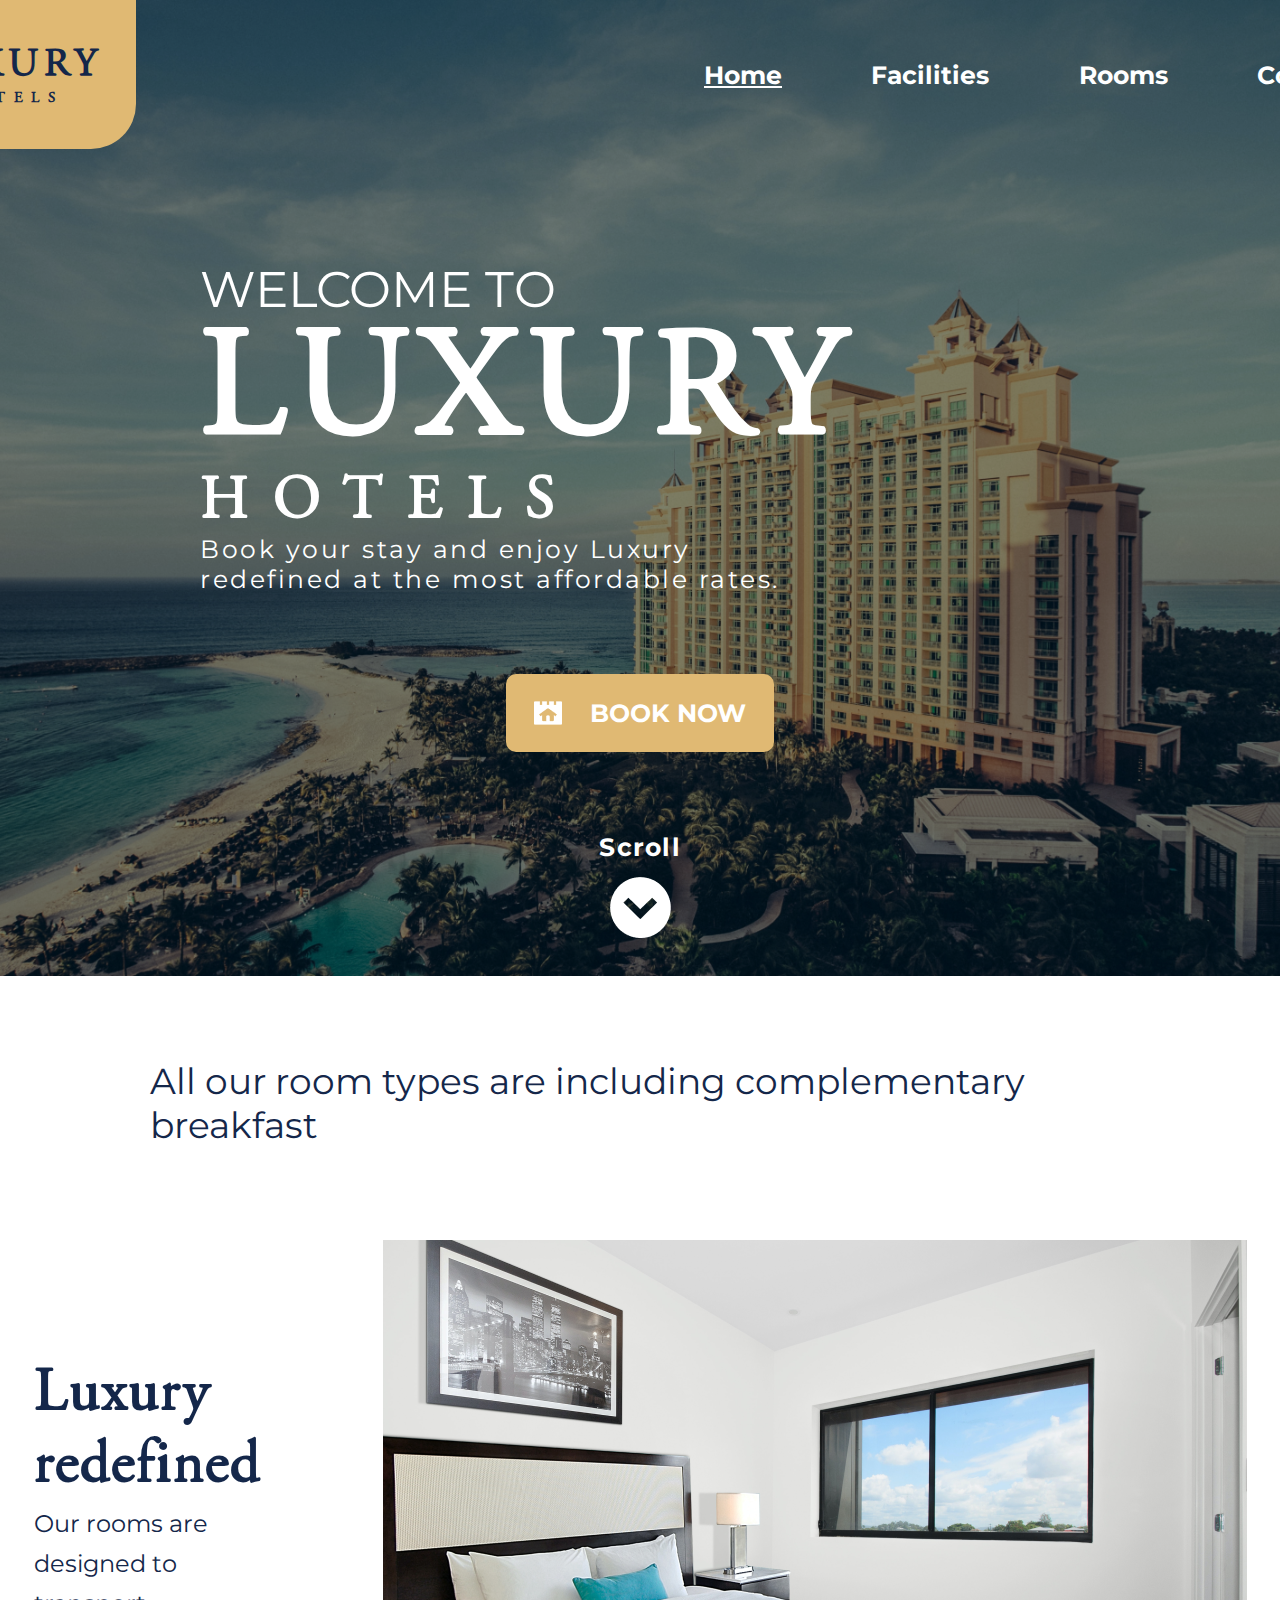
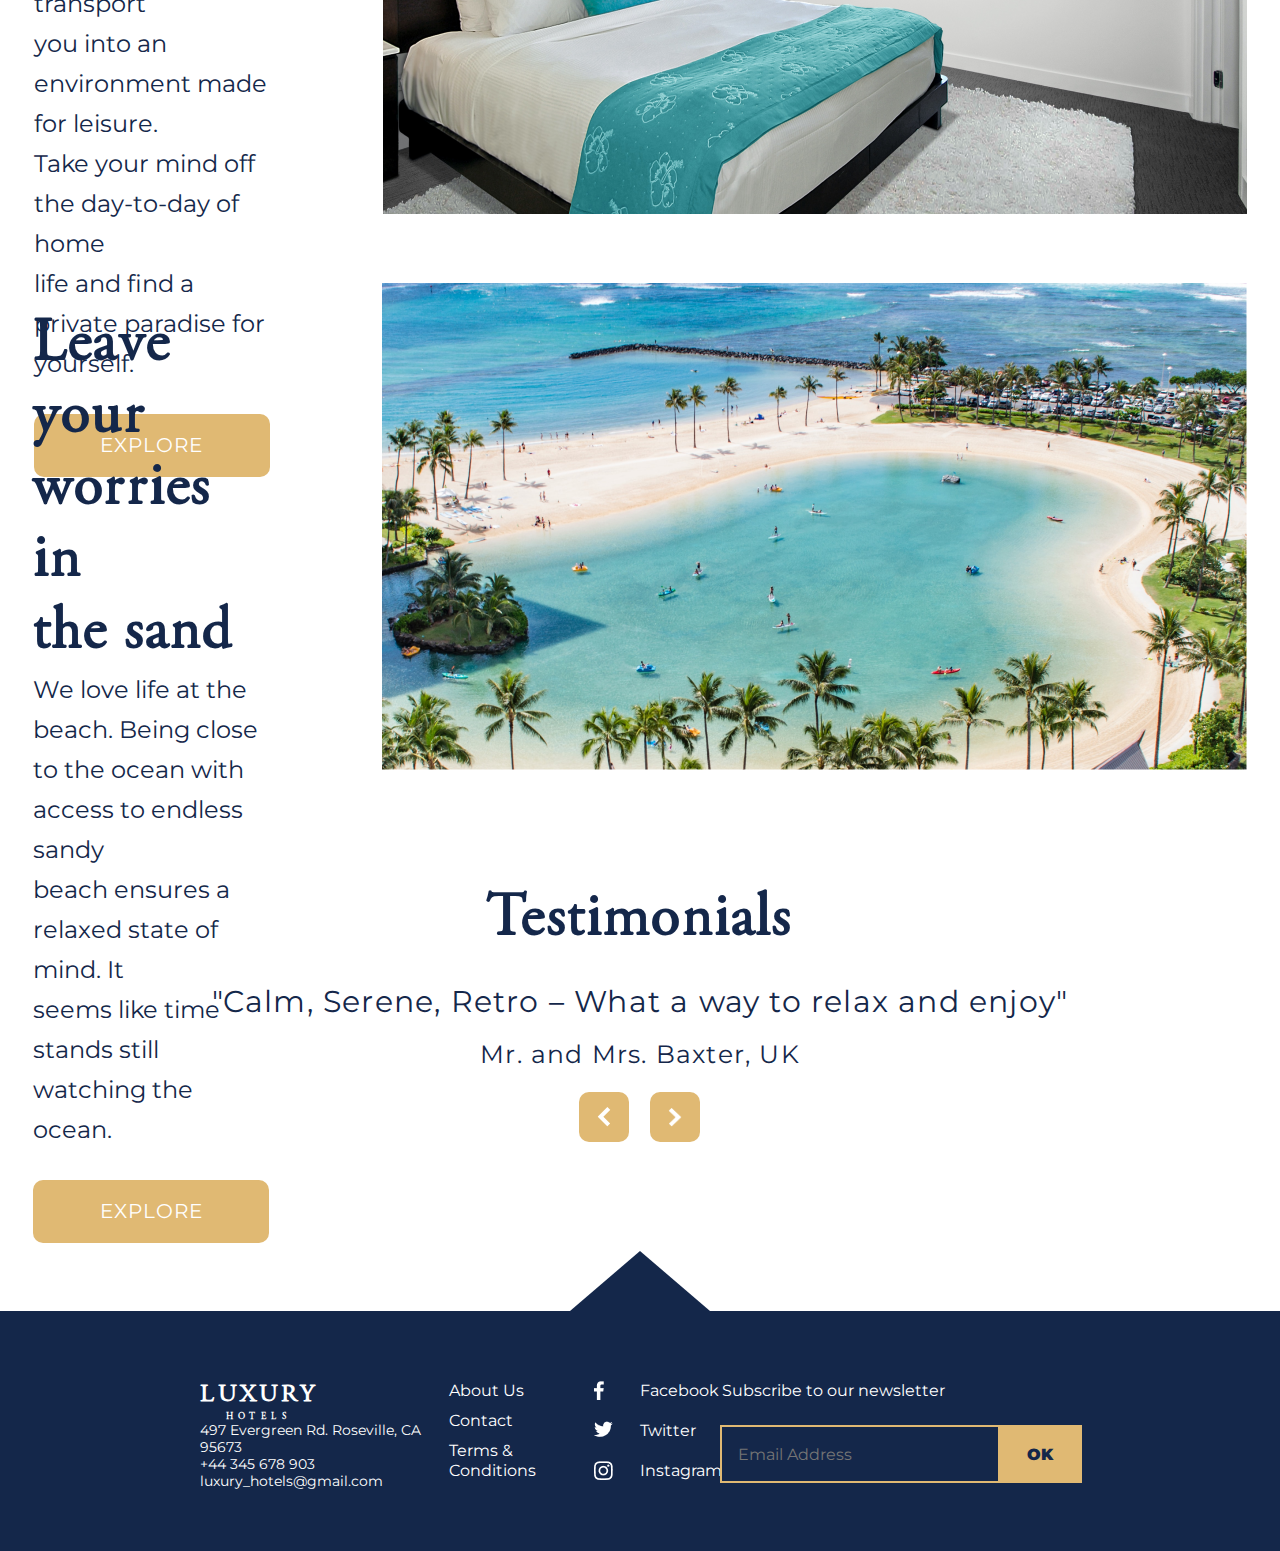
<file: index.html>
<!DOCTYPE html>
<html lang="en">
  <head>
    <meta charset="UTF-8">
    <meta http-equiv="X-UA-Compatible" content="IE=edge">
    <meta name="viewport" content="width=device-width, initial-scale=1.0">
    <title>Document</title>
    <link rel="stylesheet" href="css/null.css">
    <link rel="stylesheet" href="css/header_footer.css">
    <link rel="stylesheet" href="css/title.css">
    <link rel="stylesheet" href="css/home.css">
    <link rel="stylesheet" href="css/testimonials.css">
  </head>
  <body>
    <header>
      <div class="logo"> 
        <p class="logo_big">LUXURY</p>
        <p class="logo_small">HOTELS</p>
      </div>
      <nav><a class="currentpage" href="index.html">Home</a><a href="facilities.html">Facilities</a><a href="rooms.html">Rooms</a><a href="contact.html">Contact-us</a></nav>
    </header>
    <main>
      <div class="title" style="background-image: url(img/bg/home_bg.png)">
        <div class="t1">WELCOME TO</div>
        <div class="t2">LUXURY</div>
        <div class="t3">HOTELS</div>
        <div class="t4">Book your stay and enjoy Luxury<br> redefined at the most affordable rates.</div><a class="book_button" href="#"><img src="pics/index/home.png" alt=""><span>BOOK NOW</span></a><a class="scroll_wrap" href="#content">
          <p>Scroll</p><img src="pics/index/v.png" alt=""></a>
      </div>
      <section class="content" id="content">
        <p class="c1">All our room types are including complementary breakfast</p>
        <div class="block">
          <div class="block_text" style="height: 334px">
            <h2>Luxury redefined</h2>
            <p>Our rooms are designed to transport<br> you into an environment made for leisure.<br> Take your mind off the day-to-day of home<br> life and find a private paradise for yourself.</p><a class="explore_button" href="#">EXPLORE</a>
          </div>
          <div class="img_wrap"><img src="img/index/1.png" alt=""></div>
        </div>
        <div class="block">
          <div class="block_text" style="height: 433px">
            <h2>Leave your worries in<br> the sand</h2>
            <p>We love life at the beach. Being close<br> to the ocean with access to endless sandy<br> beach ensures a relaxed state of mind. It<br> seems like time stands still watching the<br> ocean. </p><a class="explore_button" href="#">EXPLORE</a>
          </div>
          <div class="img_wrap"><img src="img/index/2.png" alt=""></div>
        </div>
      </section>
      <section class="testimonials">
        <h2 class="c2">Testimonials
          <div class="c3">"Calm, Serene, Retro – What a way to relax and enjoy"</div>
          <div class="c4"> Mr. and Mrs. Baxter, UK</div>
          <div class="arrows_wrap"><a href="#"> <img src="pics/index/left_arrow.png" alt=""></a><a href="#"> <img src="pics/index/right_arrow.png" alt=""></a></div>
        </h2>
      </section>
    </main>
    <footer>
      <div class="triangle"></div>
      <div class="footer_wrap">
        <div class="wrap_1">
          <div class="wrap_1_1">
            <p>LUXURY </p>
            <p>HOTELS</p>
          </div>
          <p class="contacts"><a href="#">  497 Evergreen Rd. Roseville, CA 95673</a><a href="#"> +44 345 678 903</a><a href="#"> luxury_hotels@gmail.com</a></p>
        </div>
        <div class="wrap_2"><a href="#"> About Us</a><a href="#"> Contact </a><a href="#"> Terms & Conditions</a></div>
        <div class="wrap_3">
          <div class="wrap_3_1">
            <div class="img_wrap"><img src="pics/footer/fb.png" alt=""></div><a href="#">Facebook</a>
          </div>
          <div class="wrap_3_1">
            <div class="img_wrap"><img src="pics/footer/tw.png" alt=""></div><a href="#"> Twitter</a>
          </div>
          <div class="wrap_3_1">
            <div class="img_wrap"><img src="pics/footer/inst.png" alt=""></div><a href="#"> Instagram</a>
          </div>
        </div>
        <div class="wrap_4">
          <p class="wrap_4_1">Subscribe to our newsletter</p>
          <div class="wrap_4_2">
            <Form>
              <Input type="email" placeholder="Email Address"></Input>
              <button>OK</button>
            </Form>
          </div>
        </div>
      </div>
    </footer>
  </body>
</html>
</file>
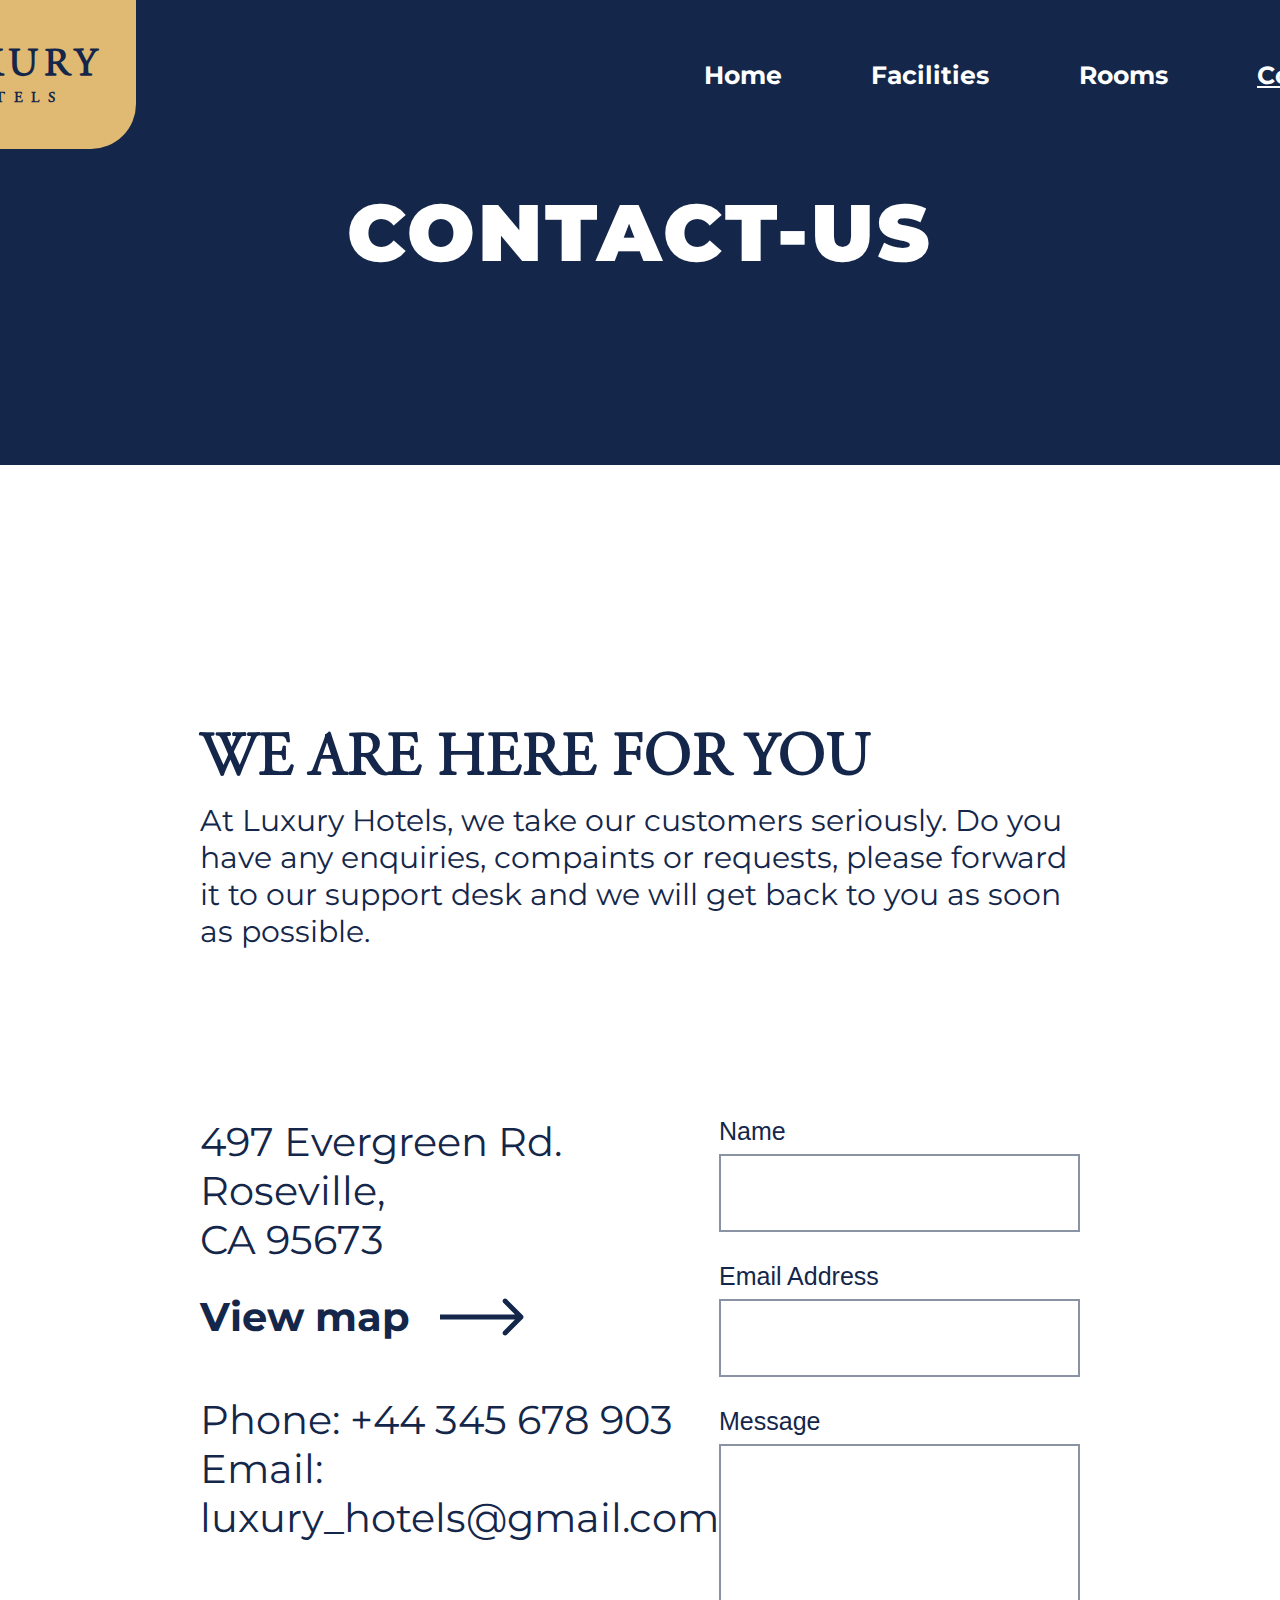
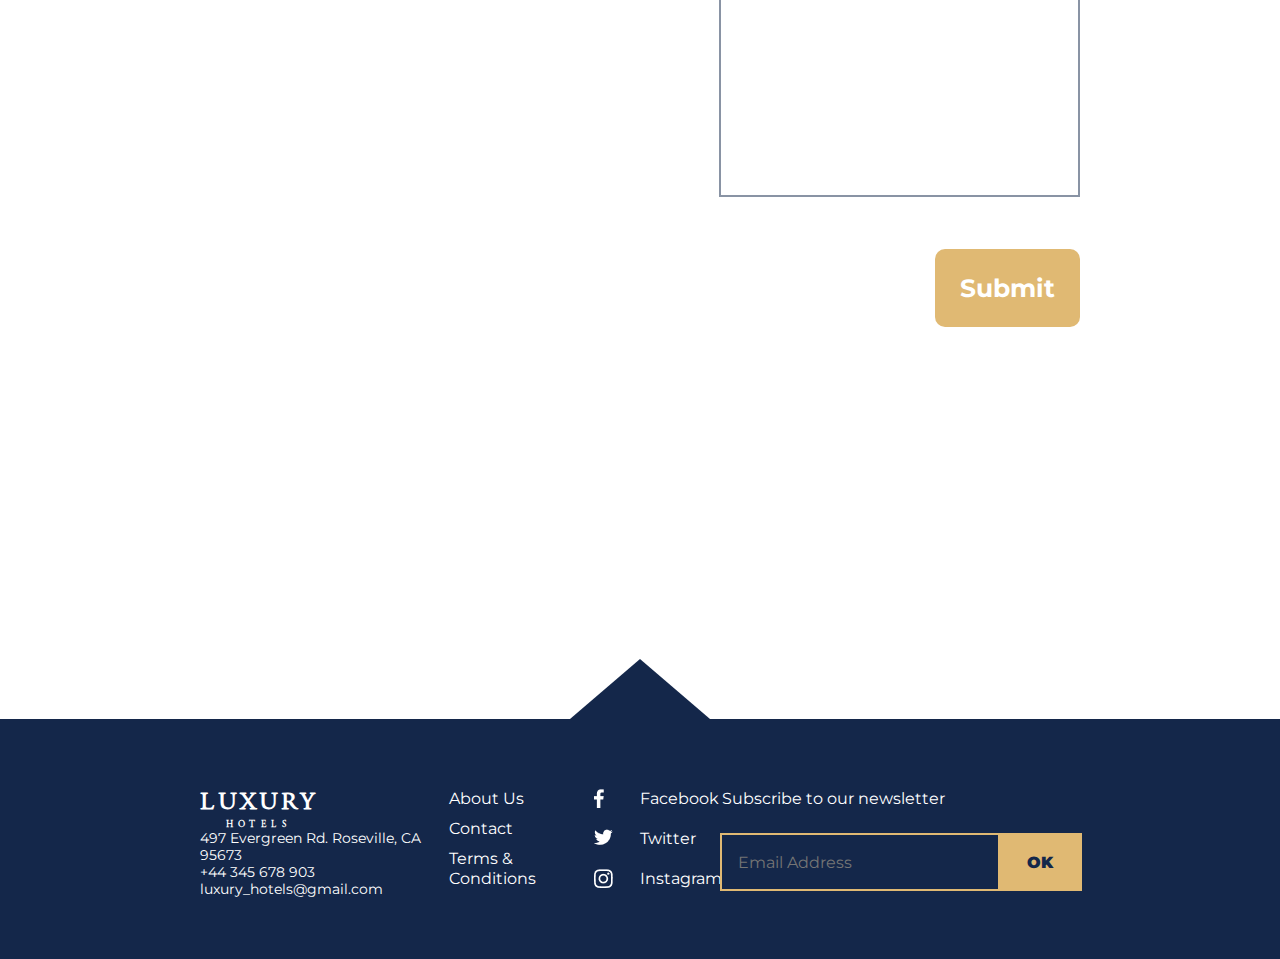
<file: contact.html>
<!DOCTYPE html>
<html lang="en">
  <head>
    <meta charset="UTF-8">
    <meta http-equiv="X-UA-Compatible" content="IE=edge">
    <meta name="viewport" content="width=device-width, initial-scale=1.0">
    <title>Document</title>
    <link rel="stylesheet" href="css/null.css">
    <link rel="stylesheet" href="css/contact.css">
    <link rel="stylesheet" href="css/header_footer.css">
  </head>
  <body>
    <header>
      <div class="logo"> 
        <p class="logo_big">LUXURY</p>
        <p class="logo_small">HOTELS</p>
      </div>
      <nav><a href="index.html">Home</a><a href="facilities.html">Facilities</a><a href="rooms.html">Rooms</a><a class="currentpage" href="contact.html">Contact-us</a></nav>
    </header>
    <main>
      <section class="maintitle">CONTACT-US</section>
      <h2 class="contacts_title">WE ARE HERE FOR YOU</h2>
      <p class="contacts_text">At Luxury Hotels, we take our customers seriously. Do you have any enquiries, compaints or requests, please forward it to our support desk and we will get back to you as soon as possible.</p>
      <div class="contacts_form_wrap">
        <div class="contacts_wrapper">
          <div class="line">497 Evergreen Rd. Roseville,<br> CA 95673</div><a class="line2" href="#">View map<img src="pics/contacts/Arrow.svg" alt=""></a>
          <div class="line">Phone: +44 345 678 903<br>Email: luxury_hotels@gmail.com</div>
        </div>
        <div class="form_wrapper">
          <form action="">
            <p class="label">Name</p>
            <input class="name" type="text">
            <p class="label">Email Address</p>
            <input class="email" type="email">
            <p class="label">Message</p>
            <textarea class="msg" type="text"></textarea>
          </form><a class="submit_button" href="#">Submit </a>
        </div>
      </div>
    </main>
    <footer>
      <div class="triangle"></div>
      <div class="footer_wrap">
        <div class="wrap_1">
          <div class="wrap_1_1">
            <p>LUXURY </p>
            <p>HOTELS</p>
          </div>
          <p class="contacts"><a href="#">  497 Evergreen Rd. Roseville, CA 95673</a><a href="#"> +44 345 678 903</a><a href="#"> luxury_hotels@gmail.com</a></p>
        </div>
        <div class="wrap_2"><a href="#"> About Us</a><a href="#"> Contact </a><a href="#"> Terms & Conditions</a></div>
        <div class="wrap_3">
          <div class="wrap_3_1">
            <div class="img_wrap"><img src="pics/footer/fb.png" alt=""></div><a href="#">Facebook</a>
          </div>
          <div class="wrap_3_1">
            <div class="img_wrap"><img src="pics/footer/tw.png" alt=""></div><a href="#"> Twitter</a>
          </div>
          <div class="wrap_3_1">
            <div class="img_wrap"><img src="pics/footer/inst.png" alt=""></div><a href="#"> Instagram</a>
          </div>
        </div>
        <div class="wrap_4">
          <p class="wrap_4_1">Subscribe to our newsletter</p>
          <div class="wrap_4_2">
            <Form>
              <Input type="email" placeholder="Email Address"></Input>
              <button>OK</button>
            </Form>
          </div>
        </div>
      </div>
    </footer>
  </body>
</html>
</file>
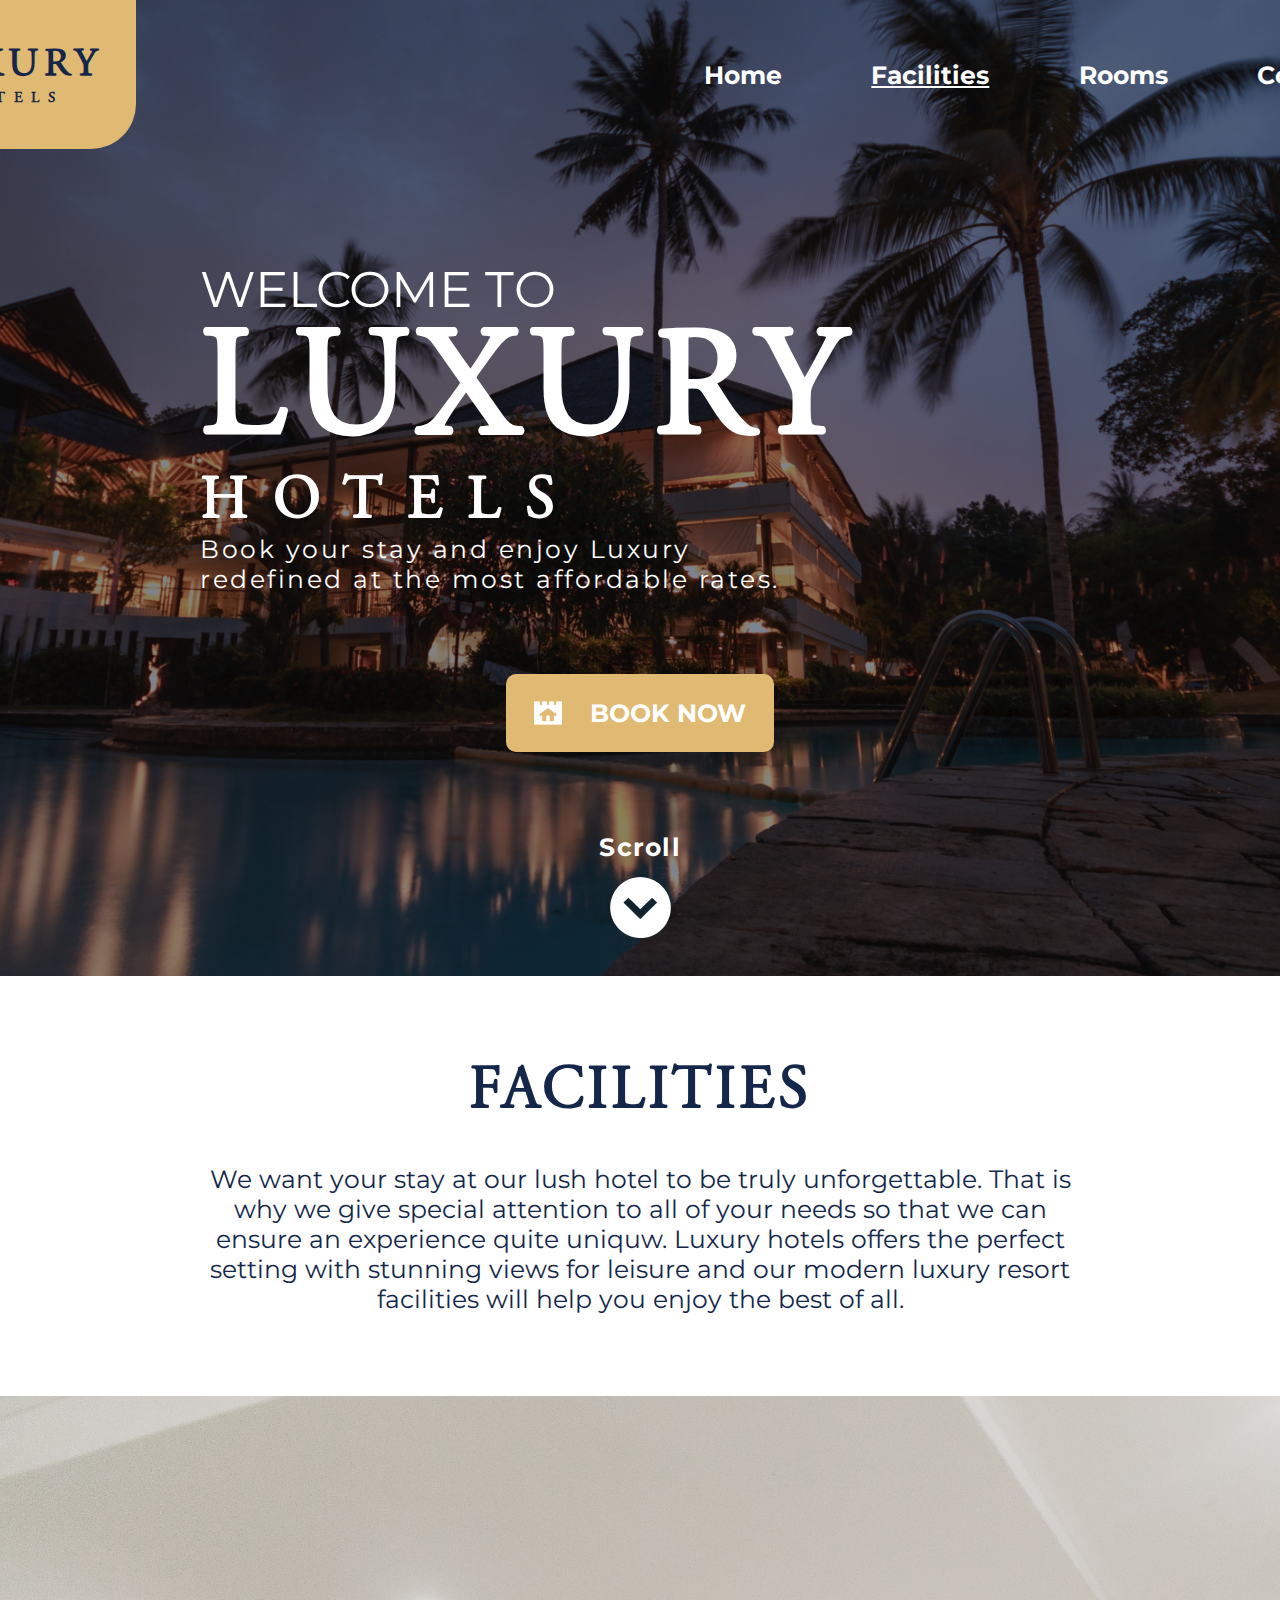
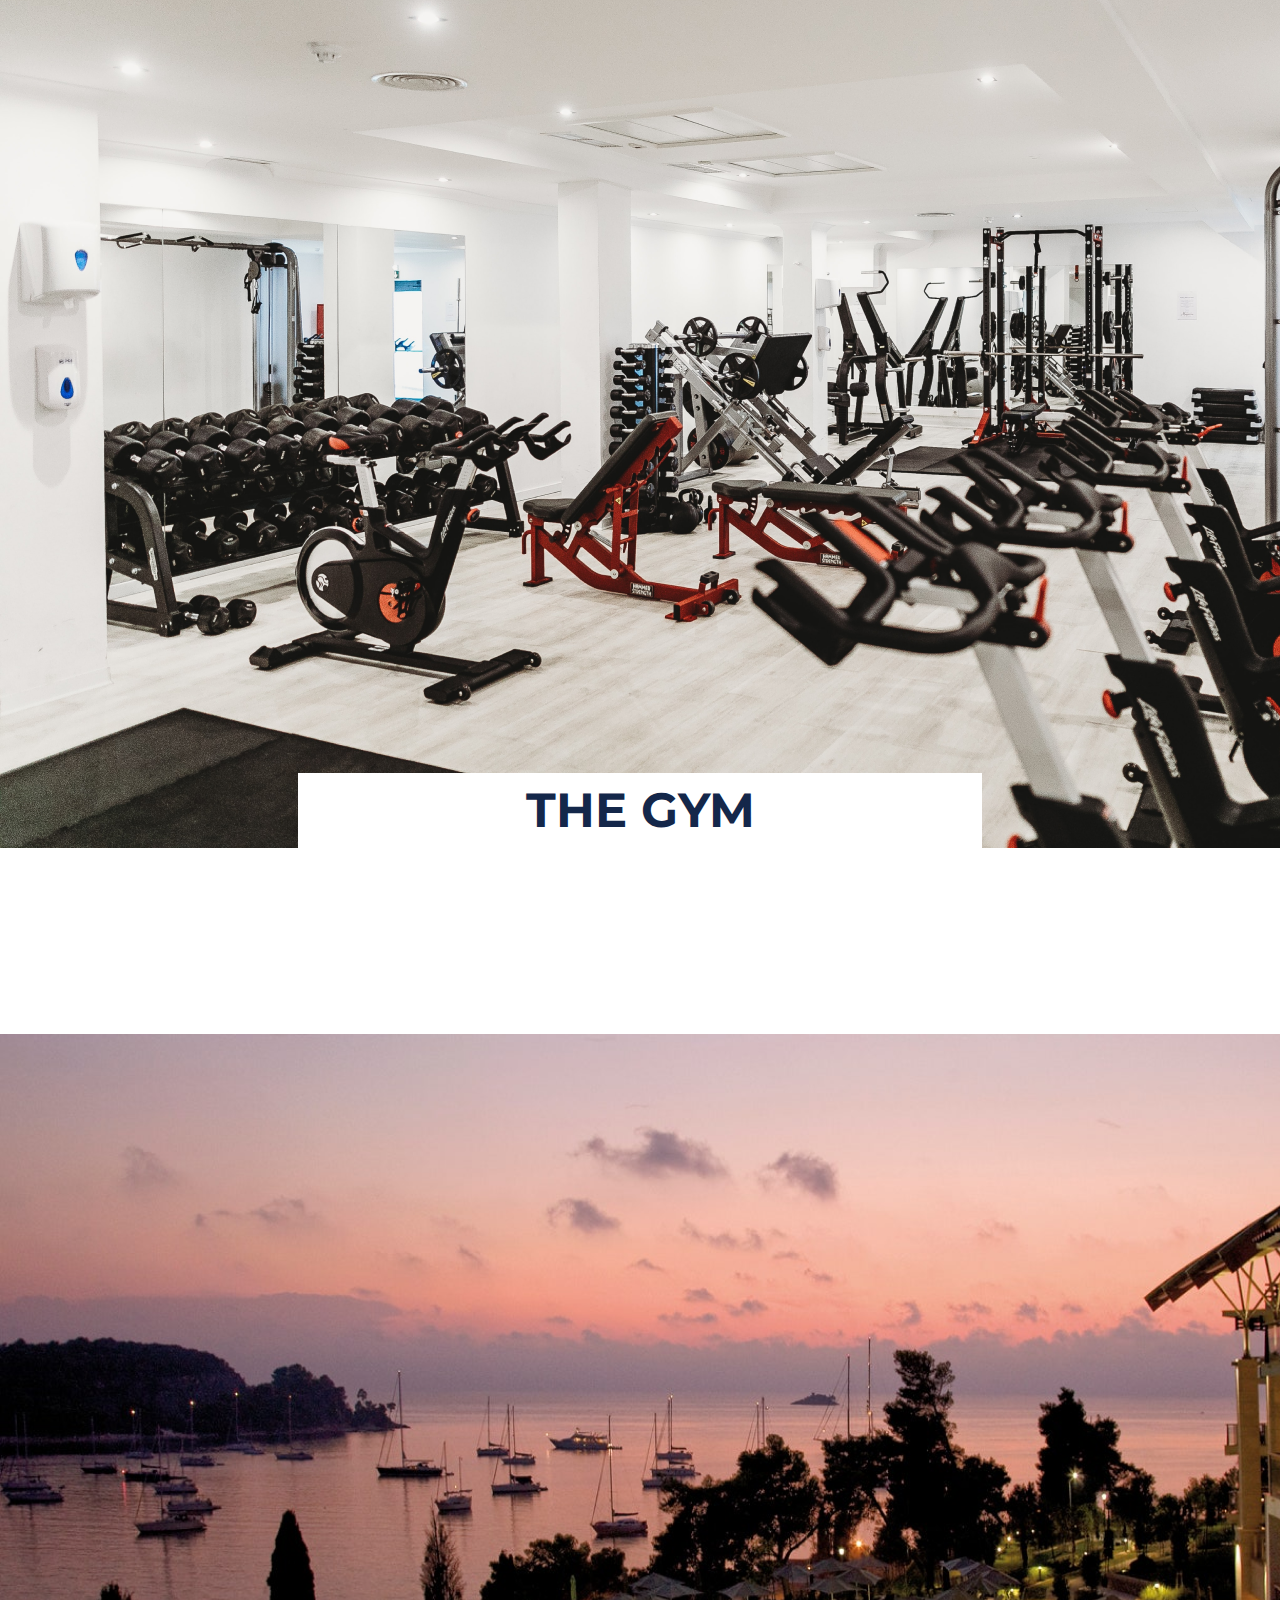
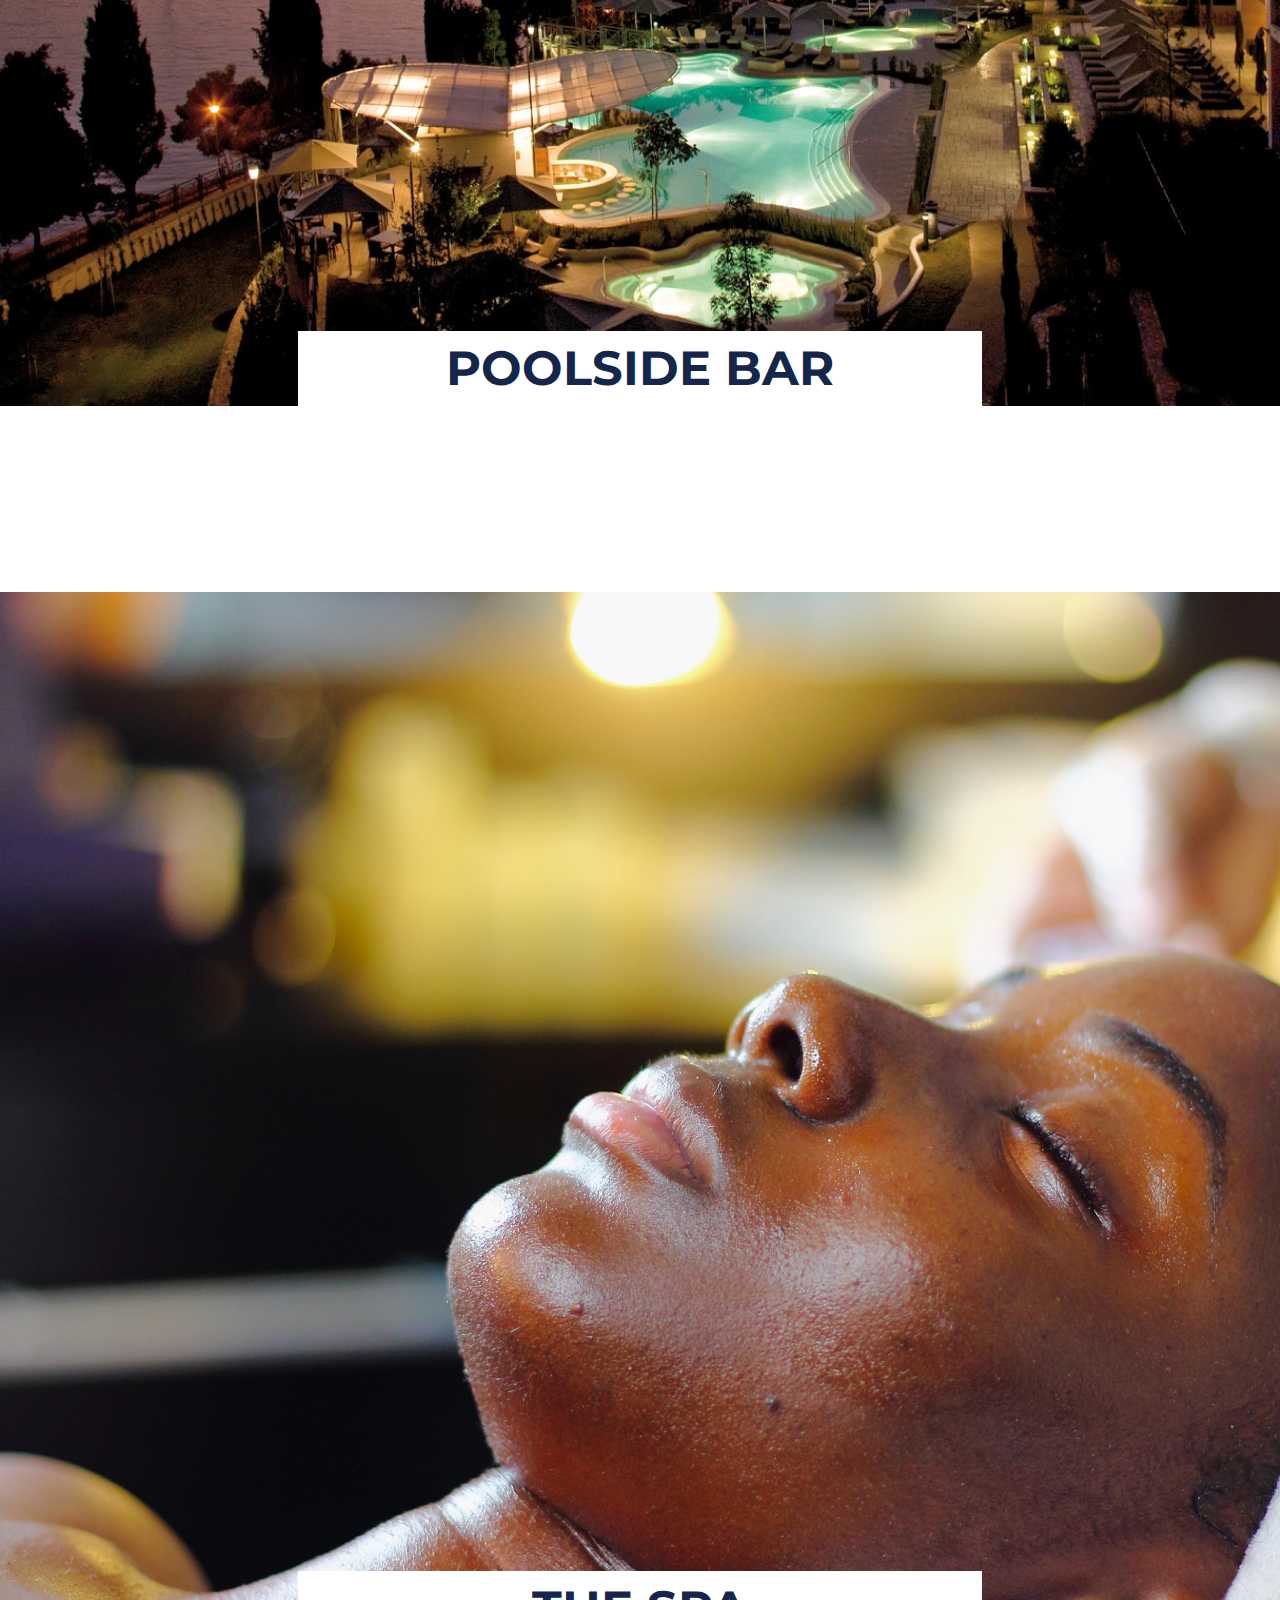
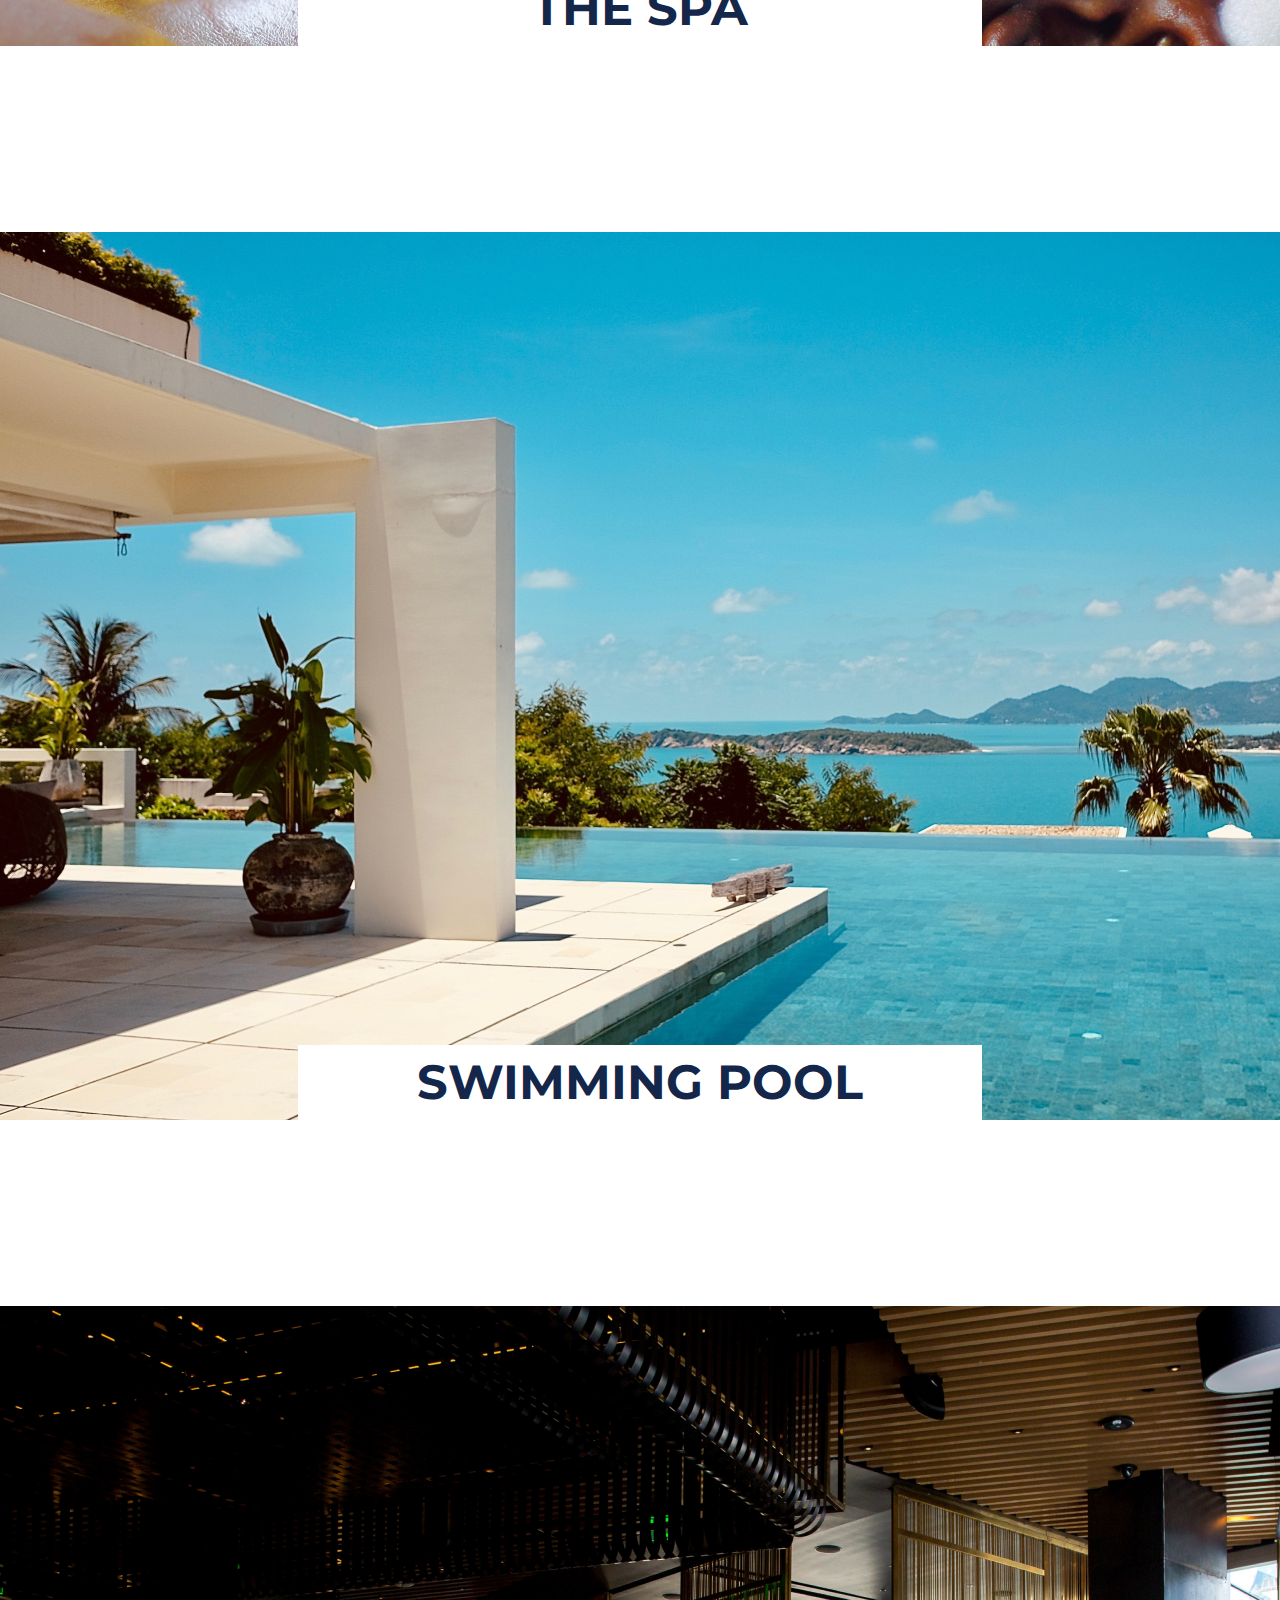
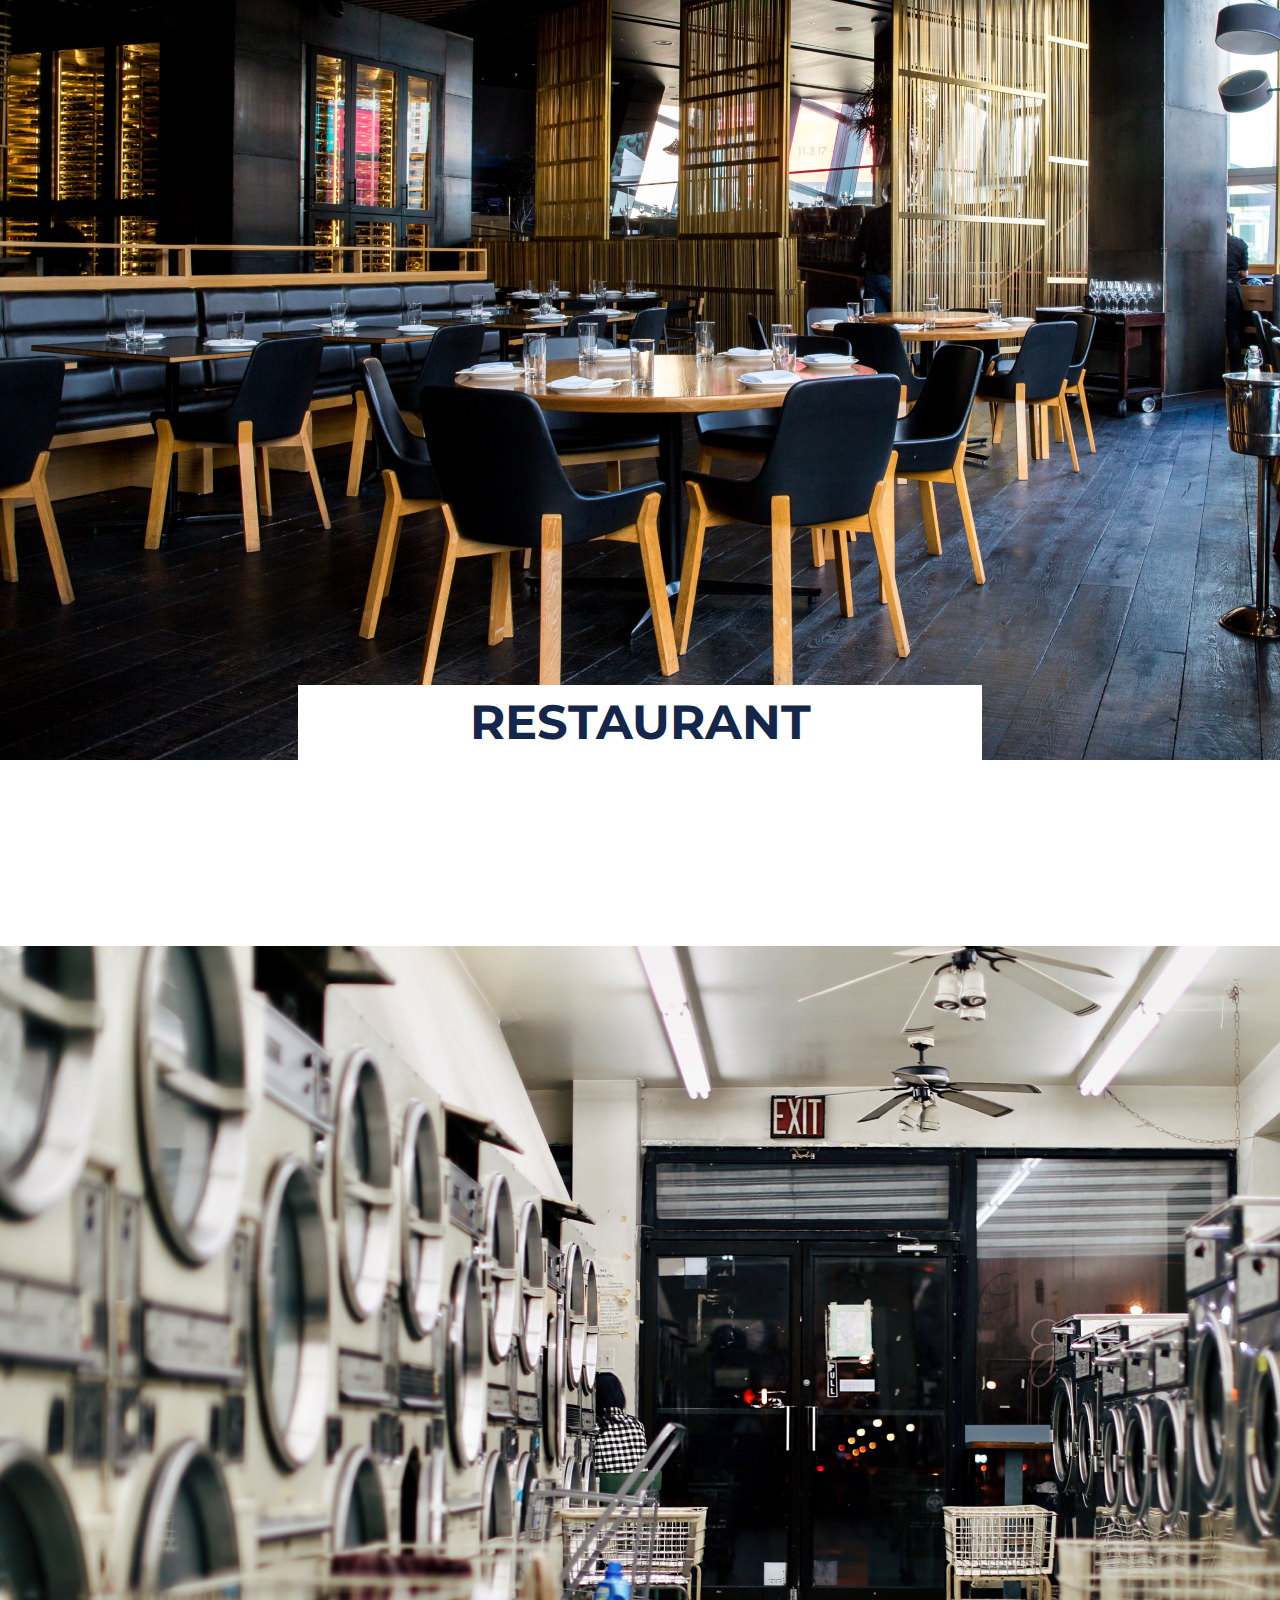
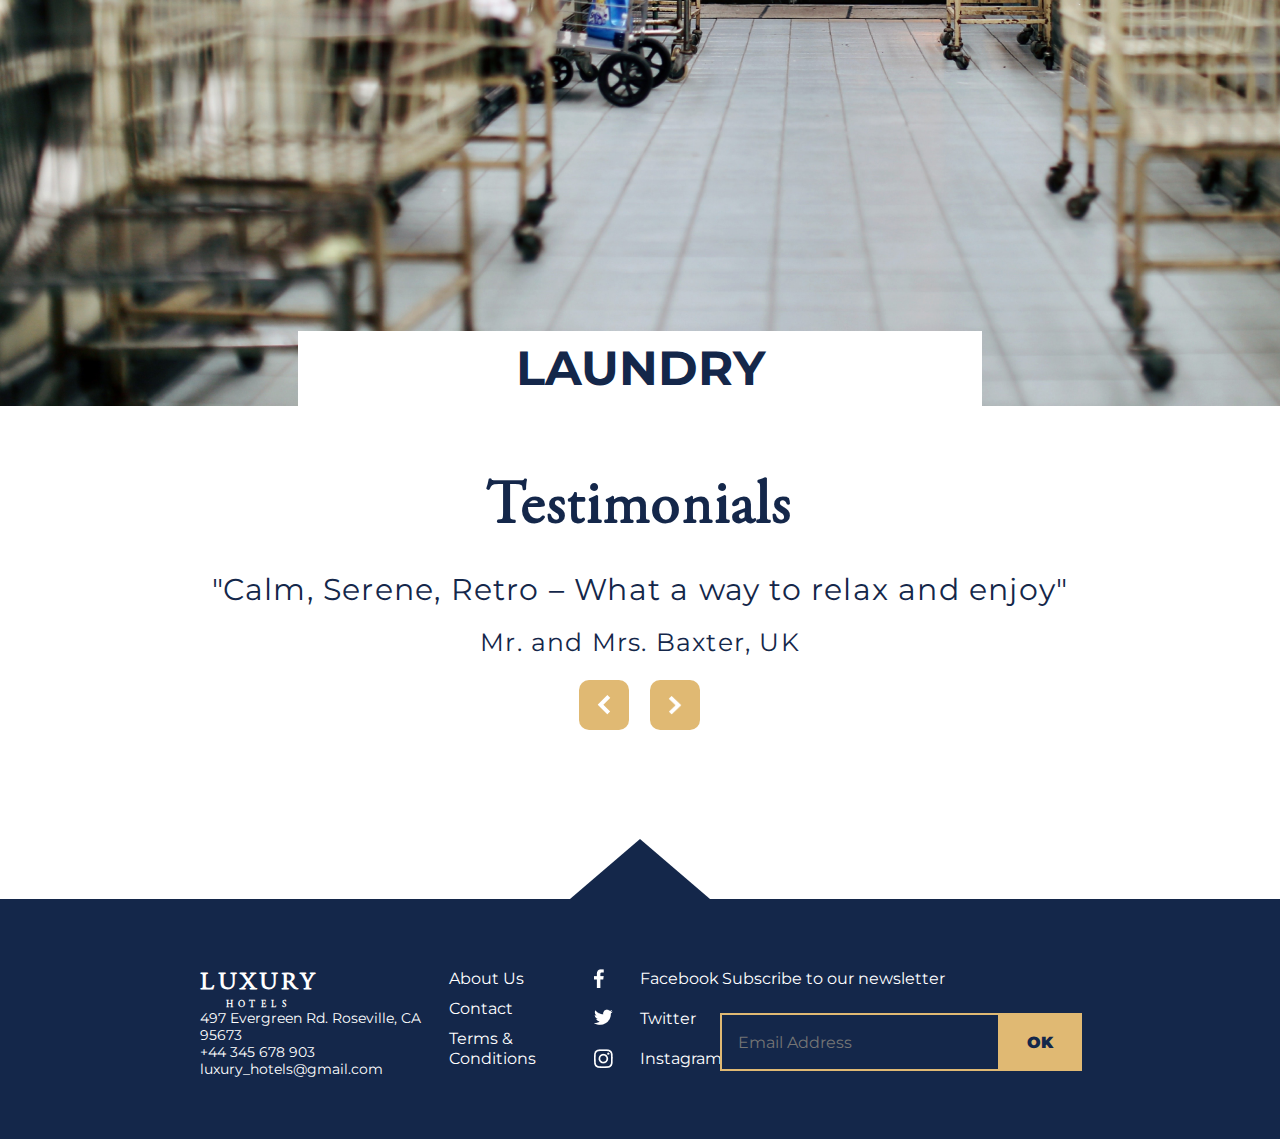
<file: facilities.html>
<!DOCTYPE html>
<html lang="en">
  <head>
    <meta charset="UTF-8">
    <meta http-equiv="X-UA-Compatible" content="IE=edge">
    <meta name="viewport" content="width=device-width, initial-scale=1.0">
    <title>Document</title>
    <link rel="stylesheet" href="css/null.css">
    <link rel="stylesheet" href="css/header_footer.css">
    <link rel="stylesheet" href="css/title.css">
    <link rel="stylesheet" href="css/facilities.css">
    <link rel="stylesheet" href="css/testimonials.css">
  </head>
  <body>
    <header>
      <div class="logo"> 
        <p class="logo_big">LUXURY</p>
        <p class="logo_small">HOTELS</p>
      </div>
      <nav><a href="index.html">Home</a><a class="currentpage" href="facilities.html">Facilities</a><a href="rooms.html">Rooms</a><a href="contact.html">Contact-us</a></nav>
    </header>
    <main>
      <div class="title" style="background-image: url(img/bg/facilities_bg.png)">
        <div class="t1">WELCOME TO</div>
        <div class="t2">LUXURY</div>
        <div class="t3">HOTELS</div>
        <div class="t4">Book your stay and enjoy Luxury<br> redefined at the most affordable rates.</div><a class="book_button" href="#"><img src="pics/index/home.png" alt=""><span>BOOK NOW</span></a><a class="scroll_wrap" href="#content">
          <p>Scroll</p><img src="pics/index/v.png" alt=""></a>
      </div>
      <section class="content_facilities" id="content">
        <h2 class="facilities_title">FACILITIES</h2>
        <p class="facilities_text">We want your stay at our lush hotel to be truly unforgettable.  That is why we give special attention to all of your needs so that we can ensure an experience quite uniquw. Luxury hotels offers the perfect setting with stunning views for leisure and our modern luxury resort facilities will help you enjoy the best of all. </p>
                <div class="card_wrap"><img class="card_image" src="img/facilities/1_the_gym.png" alt="" title="THE GYM">
                  <p class="card_text">THE GYM</p>
                </div>
                <div class="card_wrap"><img class="card_image" src="img/facilities/2_poolside_bar.png" alt="" title="POOLSIDE BAR">
                  <p class="card_text">POOLSIDE BAR</p>
                </div>
                <div class="card_wrap"><img class="card_image" src="img/facilities/3_the_spa.png" alt="" title="THE SPA">
                  <p class="card_text">THE SPA</p>
                </div>
                <div class="card_wrap"><img class="card_image" src="img/facilities/4_swimming_pool.png" alt="" title="SWIMMING POOL">
                  <p class="card_text">SWIMMING POOL</p>
                </div>
                <div class="card_wrap"><img class="card_image" src="img/facilities/5_restaurant.png" alt="" title="RESTAURANT">
                  <p class="card_text">RESTAURANT</p>
                </div>
                <div class="card_wrap"><img class="card_image" src="img/facilities/6_laundry.png" alt="" title="LAUNDRY">
                  <p class="card_text">LAUNDRY</p>
                </div>
      </section>
      <section class="testimonials">
        <h2 class="c2">Testimonials
          <div class="c3">"Calm, Serene, Retro – What a way to relax and enjoy"</div>
          <div class="c4"> Mr. and Mrs. Baxter, UK</div>
          <div class="arrows_wrap"><a href="#"> <img src="pics/index/left_arrow.png" alt=""></a><a href="#"> <img src="pics/index/right_arrow.png" alt=""></a></div>
        </h2>
      </section>
    </main>
    <footer>
      <div class="triangle"></div>
      <div class="footer_wrap">
        <div class="wrap_1">
          <div class="wrap_1_1">
            <p>LUXURY </p>
            <p>HOTELS</p>
          </div>
          <p class="contacts"><a href="#">  497 Evergreen Rd. Roseville, CA 95673</a><a href="#"> +44 345 678 903</a><a href="#"> luxury_hotels@gmail.com</a></p>
        </div>
        <div class="wrap_2"><a href="#"> About Us</a><a href="#"> Contact </a><a href="#"> Terms & Conditions</a></div>
        <div class="wrap_3">
          <div class="wrap_3_1">
            <div class="img_wrap"><img src="pics/footer/fb.png" alt=""></div><a href="#">Facebook</a>
          </div>
          <div class="wrap_3_1">
            <div class="img_wrap"><img src="pics/footer/tw.png" alt=""></div><a href="#"> Twitter</a>
          </div>
          <div class="wrap_3_1">
            <div class="img_wrap"><img src="pics/footer/inst.png" alt=""></div><a href="#"> Instagram</a>
          </div>
        </div>
        <div class="wrap_4">
          <p class="wrap_4_1">Subscribe to our newsletter</p>
          <div class="wrap_4_2">
            <Form>
              <Input type="email" placeholder="Email Address"></Input>
              <button>OK</button>
            </Form>
          </div>
        </div>
      </div>
    </footer>
  </body>
</html>
</file>
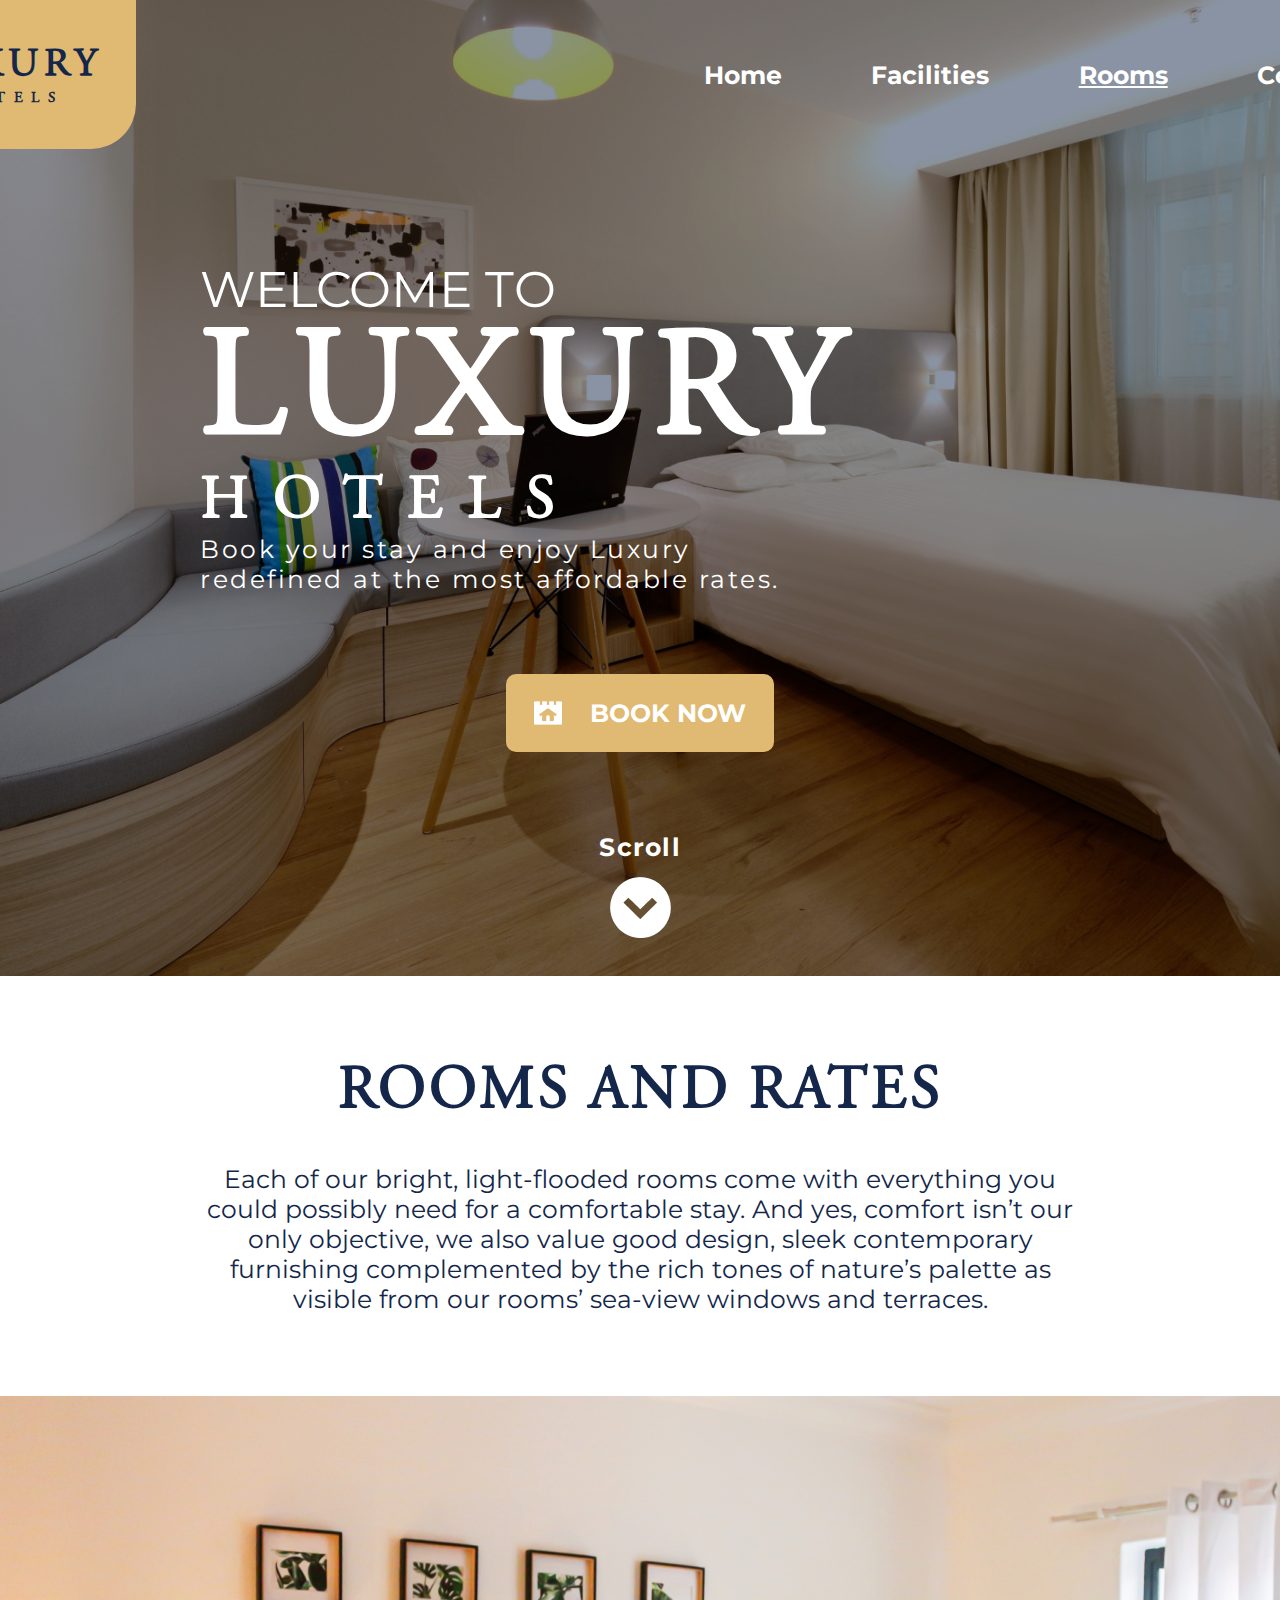
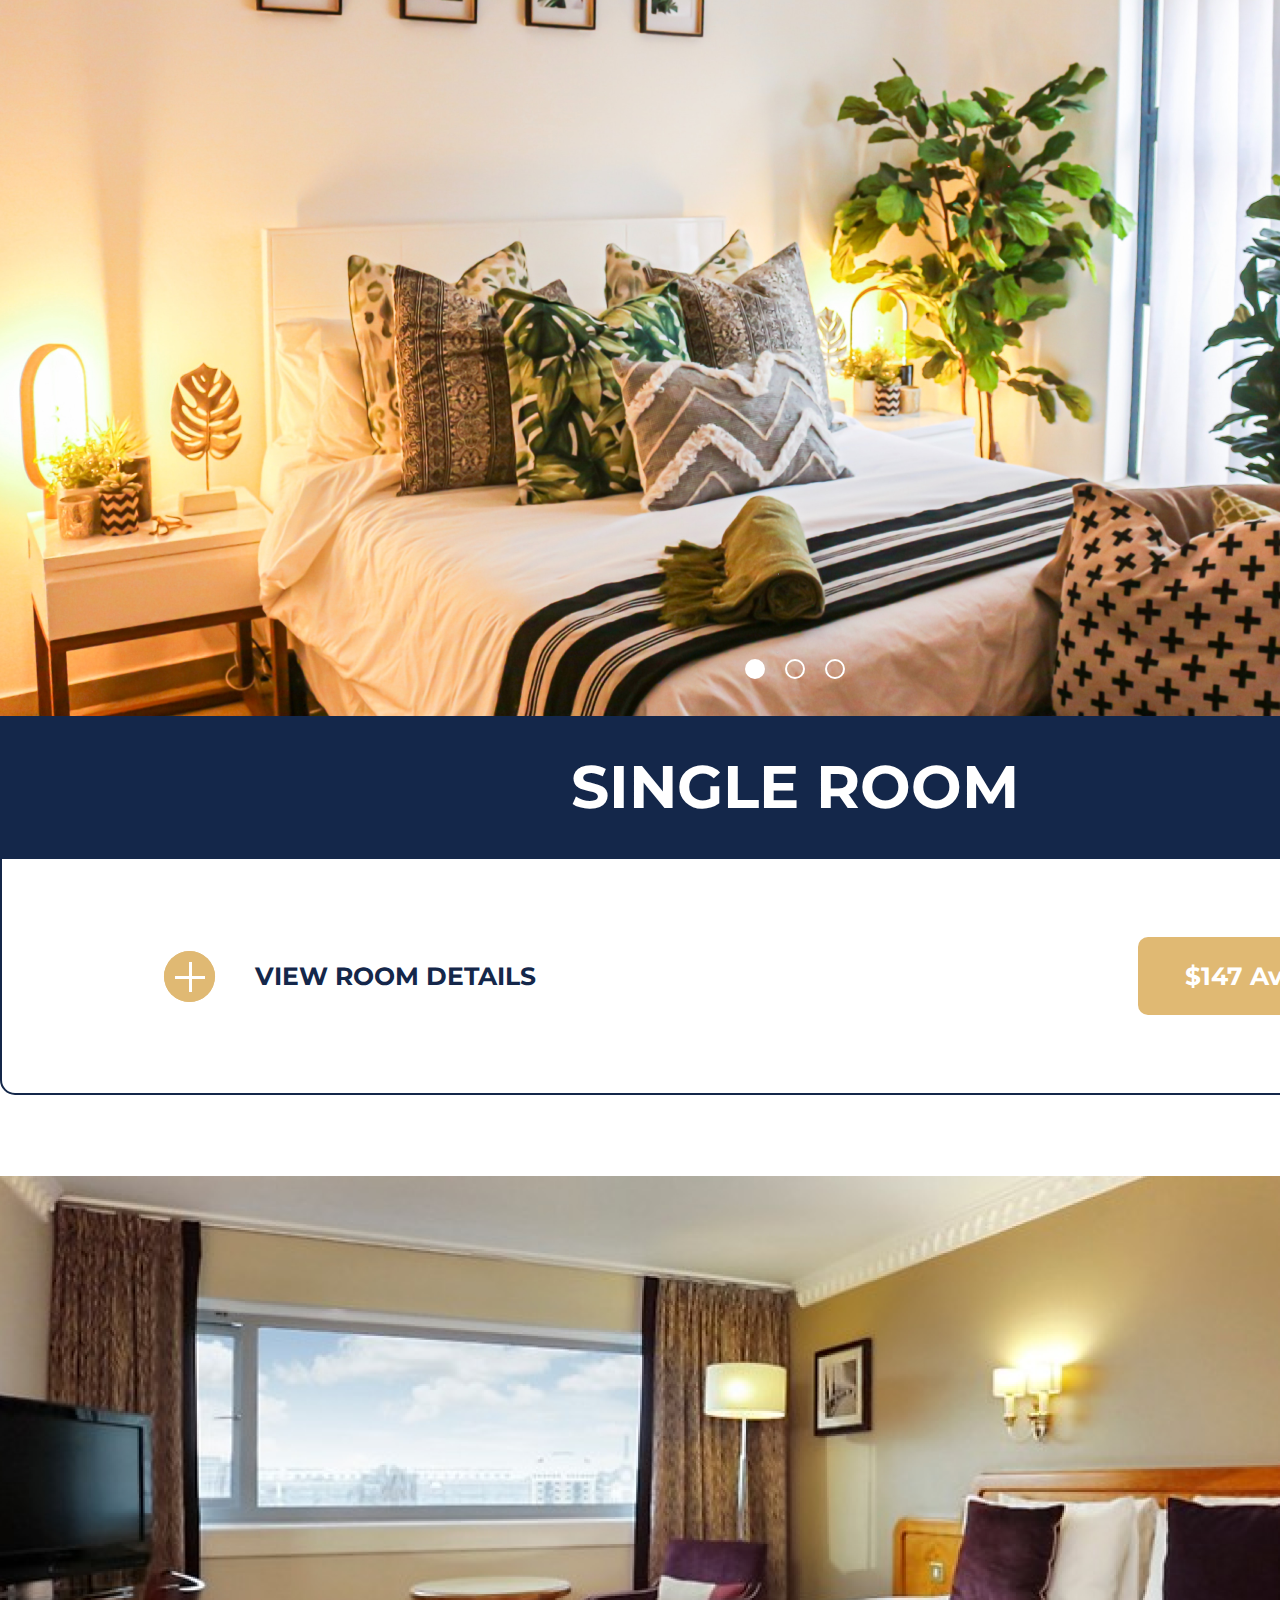
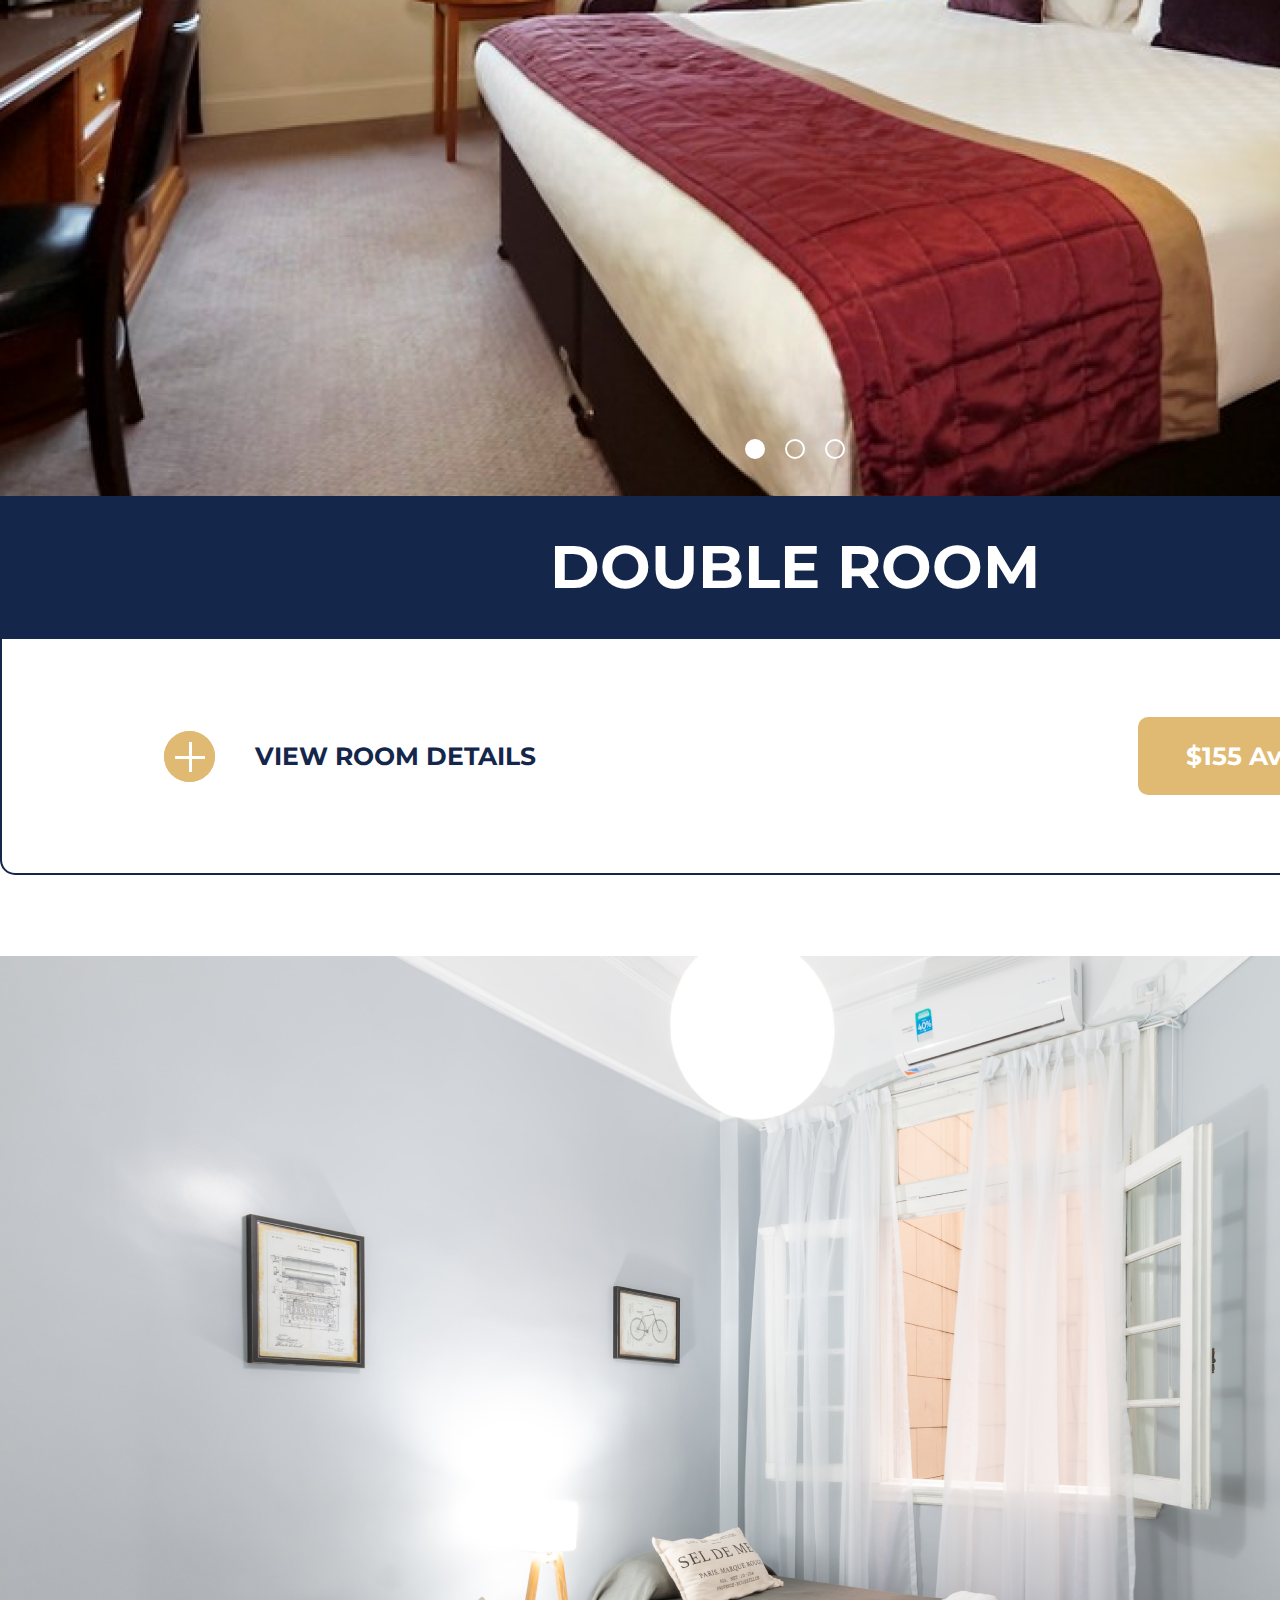
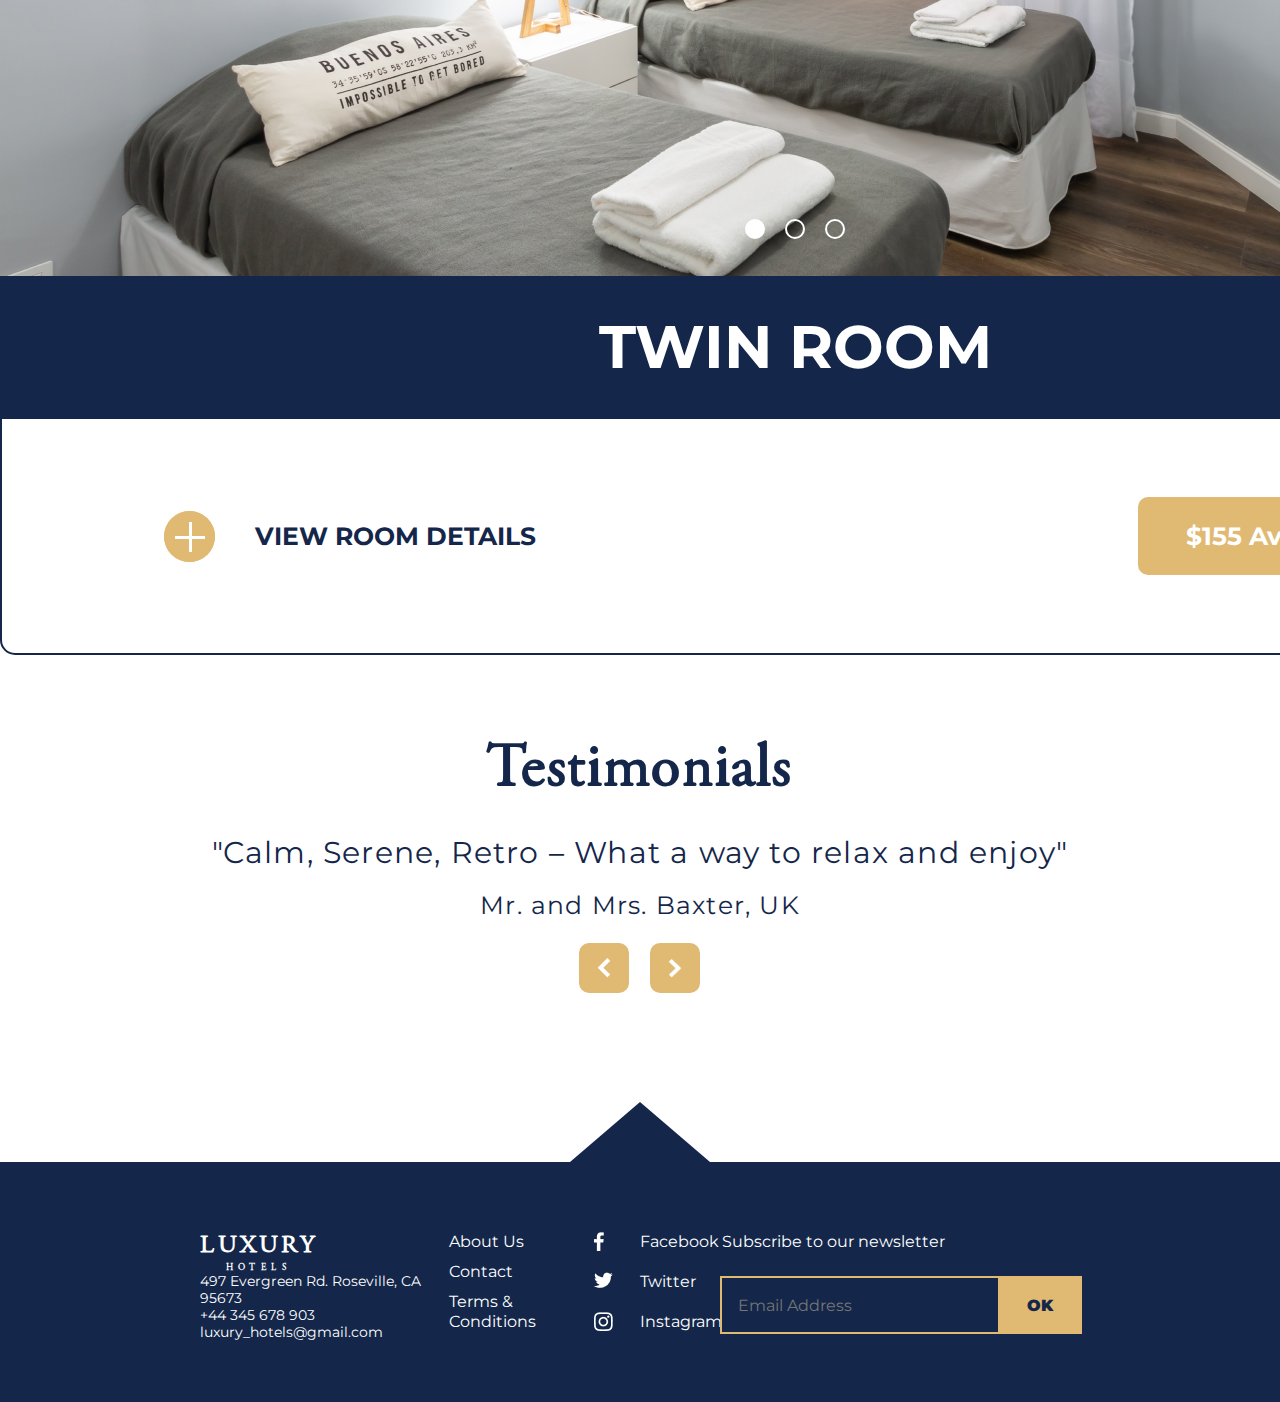
<file: rooms.html>
<!DOCTYPE html>
<html lang="en">
  <head>
    <meta charset="UTF-8">
    <meta http-equiv="X-UA-Compatible" content="IE=edge">
    <meta name="viewport" content="width=device-width, initial-scale=1.0">
    <title>Document</title>
    <link rel="stylesheet" href="css/null.css">
    <link rel="stylesheet" href="css/header_footer.css">
    <link rel="stylesheet" href="css/title.css">
    <link rel="stylesheet" href="css/rooms.css">
    <link rel="stylesheet" href="css/testimonials.css">
  </head>
  <body>
    <header>
      <div class="logo"> 
        <p class="logo_big">LUXURY</p>
        <p class="logo_small">HOTELS</p>
      </div>
      <nav><a href="index.html">Home</a><a href="facilities.html">Facilities</a><a class="currentpage" href="rooms.html">Rooms</a><a href="contact.html">Contact-us</a></nav>
    </header>
    <main>
      <div class="title" style="background-image: url(img/bg/rooms_bg.png)">
        <div class="t1">WELCOME TO</div>
        <div class="t2">LUXURY</div>
        <div class="t3">HOTELS</div>
        <div class="t4">Book your stay and enjoy Luxury<br> redefined at the most affordable rates.</div><a class="book_button" href="#"><img src="pics/index/home.png" alt=""><span>BOOK NOW</span></a><a class="scroll_wrap" href="#content">
          <p>Scroll</p><img src="pics/index/v.png" alt=""></a>
      </div>
      <section class="content_rooms" id="content">
        <h2 class="rooms_title">ROOMS AND RATES</h2>
        <p class="rooms_text">Each of our bright, light-flooded rooms come with everything you could possibly need for a comfortable stay. And yes, comfort isn’t our only objective, we also value good design, sleek contemporary furnishing complemented by the rich tones of nature’s palette as visible from our rooms’ sea-view windows and terraces.</p>
                <div class="room_card">
                  <div class="swiper_wrap">
                    <div class="img_wrap"><img class="img_frame" src="img/rooms/0.png" alt="" title="SINGLE ROOM" id="card1"></div>
                    <div class="circles_wrap">
                      <div class="circle"></div>
                      <div class="circle"></div>
                      <div class="circle"></div>
                    </div>
                  </div>
                  <p class="room_type">SINGLE ROOM</p>
                  <div class="details_wrap"><a class="expand_button" href="#">
                      <div class="plus_button"> <img src="pics/rooms/plus.svg" alt=""></div>
                      <p class="room_details">VIEW ROOM DETAILS</p></a><a class="buy_button" href="#">$147 Avg/night</a></div>
                </div>
                <div class="room_card">
                  <div class="swiper_wrap">
                    <div class="img_wrap"><img class="img_frame" src="img/rooms/3.png" alt="" title="DOUBLE ROOM" id="card2"></div>
                    <div class="circles_wrap">
                      <div class="circle"></div>
                      <div class="circle"></div>
                      <div class="circle"></div>
                    </div>
                  </div>
                  <p class="room_type">DOUBLE ROOM</p>
                  <div class="details_wrap"><a class="expand_button" href="#">
                      <div class="plus_button"> <img src="pics/rooms/plus.svg" alt=""></div>
                      <p class="room_details">VIEW ROOM DETAILS</p></a><a class="buy_button" href="#">$155 Avg/night</a></div>
                </div>
                <div class="room_card">
                  <div class="swiper_wrap">
                    <div class="img_wrap"><img class="img_frame" src="img/rooms/6.png" alt="" title="TWIN ROOM" id="card3"></div>
                    <div class="circles_wrap">
                      <div class="circle"></div>
                      <div class="circle"></div>
                      <div class="circle"></div>
                    </div>
                  </div>
                  <p class="room_type">TWIN ROOM</p>
                  <div class="details_wrap"><a class="expand_button" href="#">
                      <div class="plus_button"> <img src="pics/rooms/plus.svg" alt=""></div>
                      <p class="room_details">VIEW ROOM DETAILS</p></a><a class="buy_button" href="#">$155 Avg/night</a></div>
                </div>
      </section>
      <section class="testimonials">
        <h2 class="c2">Testimonials
          <div class="c3">"Calm, Serene, Retro – What a way to relax and enjoy"</div>
          <div class="c4"> Mr. and Mrs. Baxter, UK</div>
          <div class="arrows_wrap"><a href="#"> <img src="pics/index/left_arrow.png" alt=""></a><a href="#"> <img src="pics/index/right_arrow.png" alt=""></a></div>
        </h2>
      </section>
    </main>
    <footer>
      <div class="triangle"></div>
      <div class="footer_wrap">
        <div class="wrap_1">
          <div class="wrap_1_1">
            <p>LUXURY </p>
            <p>HOTELS</p>
          </div>
          <p class="contacts"><a href="#">  497 Evergreen Rd. Roseville, CA 95673</a><a href="#"> +44 345 678 903</a><a href="#"> luxury_hotels@gmail.com</a></p>
        </div>
        <div class="wrap_2"><a href="#"> About Us</a><a href="#"> Contact </a><a href="#"> Terms & Conditions</a></div>
        <div class="wrap_3">
          <div class="wrap_3_1">
            <div class="img_wrap"><img src="pics/footer/fb.png" alt=""></div><a href="#">Facebook</a>
          </div>
          <div class="wrap_3_1">
            <div class="img_wrap"><img src="pics/footer/tw.png" alt=""></div><a href="#"> Twitter</a>
          </div>
          <div class="wrap_3_1">
            <div class="img_wrap"><img src="pics/footer/inst.png" alt=""></div><a href="#"> Instagram</a>
          </div>
        </div>
        <div class="wrap_4">
          <p class="wrap_4_1">Subscribe to our newsletter</p>
          <div class="wrap_4_2">
            <Form>
              <Input type="email" placeholder="Email Address"></Input>
              <button>OK</button>
            </Form>
          </div>
        </div>
      </div>
    </footer>
    <script src="js/rooms.js"> </script>
  </body>
</html>
</file>
<file: css/null.css>
/*Обнуление*/
*{padding: 0;margin: 0;border: 0;}
*,*:before,*:after{-moz-box-sizing: border-box;-webkit-box-sizing: border-box;box-sizing: border-box;}
:focus,:active{outline: none;}
a:focus,a:active{outline: none;}
nav,footer,header,aside{display: block;}
html,body{height:100%;width:100%;font-size:100%;line-height:1;font-size:14px;-ms-text-size-adjust:100%;-moz-text-size-adjust:100%;-webkit-text-size-adjust:100%;}
input,button,textarea{font-family:inherit;}
input::-ms-clear{display: none;}
button{cursor: pointer;}
button::-moz-focus-inner{padding:0;border:0;}
a,a:visited{text-decoration: none;}
a:hover{text-decoration: none;}
/* ul li{list-style: none;} */
ul {list-style-position: inside;}
img{vertical-align: top;}
h1,h2,h3,h4,h5,h6{font-size:inherit;font-weight: inherit;}
/*--------------------*/
</file>
<file: css/header_footer.css>
@import url("https://fonts.googleapis.com/css2?family=Montserrat&family=Roboto:wght@400;700&display=swap");
@font-face {
  font-family: "Adobe Garamond Pro";
  src: url("../fonts/GaramondPro/AGaramondPro-Regular.eot");
  src: local("Adobe Garamond Pro Regular"), local("AGaramondPro-Regular"), url("../fonts/GaramondPro/AGaramondPro-Regular.eot?#iefix") format("embedded-opentype"), url("../fonts/GaramondPro/AGaramondPro-Regular.woff") format("woff"), url("../fonts/GaramondPro/AGaramondPro-Regular.ttf") format("truetype");
  font-weight: normal;
  font-style: normal;
}
header {
  position: absolute;
  top: 0;
  left: 50%;
  margin-left: -760px;
  display: flex;
  justify-content: space-between;
  width: 1520px;
}
header .logo {
  display: flex;
  flex-direction: column;
  margin-right: auto;
  width: 256px;
  height: 149px;
  background: #e0b973;
  border-radius: 0 0 45px 45px;
  color: #14274A;
}
header .logo .logo_big {
  margin: auto auto 0;
  font-family: "Adobe Garamond Pro";
  font-style: normal;
  font-weight: 700;
  font-size: 40px;
  line-height: 48px;
  letter-spacing: 0.15em;
}
header .logo .logo_small {
  margin: 0 auto auto;
  font-family: "Adobe Garamond Pro";
  font-style: normal;
  font-weight: 700;
  font-size: 15px;
  line-height: 18px;
  letter-spacing: 0.6em;
}
header nav {
  display: flex;
  justify-content: space-between;
  align-items: center;
  width: 696px;
}
header nav a {
  display: block;
  font-family: "Montserrat", sans-serif;
  font-style: normal;
  font-weight: 700;
  font-size: 25px;
  line-height: 30px;
  color: #FFFFFF;
}
header nav a:hover {
  text-decoration: underline;
}
header nav .currentpage {
  text-decoration: underline;
}

footer {
  font-family: "Montserrat", sans-serif;
  color: #FFFFFF;
}
footer a {
  display: block;
  color: #FFFFFF;
}
footer a:hover {
  color: #E0B973;
}
footer .triangle {
  margin: 0 auto;
  width: 0;
  height: 0;
  border-left: 70px solid transparent;
  border-right: 70px solid transparent;
  border-bottom: 60px solid #14274A;
}
footer .footer_wrap {
  display: flex;
  justify-content: space-between;
  padding: 70px 200px;
  background-color: #14274A;
  max-height: fit-content;
}
footer .footer_wrap .wrap_1, footer .footer_wrap .wrap_2, footer .footer_wrap .wrap_3, footer .footer_wrap .wrap_4 {
  display: flex;
  flex-direction: column;
  justify-content: space-between;
  height: 100px;
}
footer .footer_wrap .wrap_1 .wrap_1_1 {
  font-family: "Adobe Garamond Pro";
  max-width: fit-content;
  font-style: normal;
  font-weight: 700;
}
footer .footer_wrap .wrap_1 .wrap_1_1 p {
  text-align: center;
}
footer .footer_wrap .wrap_1 .wrap_1_1 p:first-child {
  font-size: 25px;
  line-height: 30px;
  letter-spacing: 0.15em;
}
footer .footer_wrap .wrap_1 .wrap_1_1 p:last-child {
  font-size: 9px;
  line-height: 11px;
  letter-spacing: 0.6em;
}
footer .footer_wrap .wrap_1 .contacts {
  font-size: 14px;
  line-height: 17px;
  font-weight: 400;
}
footer .footer_wrap .wrap_2, footer .footer_wrap .wrap_3, footer .footer_wrap .wrap_4 {
  font-size: 16px;
  line-height: 20px;
  font-weight: 400;
}
footer .footer_wrap .wrap_3 .wrap_3_1, footer .footer_wrap .wrap_3 .wrap_3_2, footer .footer_wrap .wrap_3 .wrap_3_3 {
  display: flex;
  justify-content: left;
}
footer .footer_wrap .wrap_3 .img_wrap {
  width: 46px;
}
footer .footer_wrap .wrap_4_2 form {
  height: 54px;
  display: flex;
  flex-wrap: nowrap;
}
footer .footer_wrap .wrap_4_2 form input {
  margin: 0;
  outline: 2px solid #E0B973;
  background-color: #14274A;
  color: #FFFFFF;
  font-size: 16px;
  width: 278px;
  height: 100%;
  padding-left: 16px;
}
footer .footer_wrap .wrap_4_2 form button {
  margin: 0;
  background-color: #E0B973;
  outline: 2px solid #E0B973;
  width: 80px;
  height: 100%;
  font-style: normal;
  font-weight: 900;
  font-size: 16px;
  color: #14274A;
}
</file>
<file: css/title.css>
.title {
  background-blend-mode: multiply;
  background-color: rgba(20, 39, 74, 0.5);
  background-repeat: no-repeat;
  background-position: top;
  background-size: cover;
  padding: 260px 200px 0;
  width: 100%;
  min-height: 100vh;
  color: #FFFFFF;
}
.title .t1 {
  font-family: "Montserrat";
  font-style: normal;
  font-weight: 400;
  font-size: 50px;
  line-height: 60px;
}
.title .t2 {
  font-family: "Adobe Garamond Pro";
  font-style: normal;
  font-weight: 700;
  font-size: 154px;
  letter-spacing: 0.07em;
}
.title .t3 {
  font-family: "Adobe Garamond Pro";
  font-style: normal;
  font-weight: 700;
  font-size: 60px;
  letter-spacing: 0.4em;
}
.title .t4 {
  font-family: "Montserrat";
  font-style: normal;
  font-weight: 400;
  font-size: 25px;
  line-height: 30px;
  letter-spacing: 0.1em;
}
.title .book_button {
  display: flex;
  justify-content: space-evenly;
  align-items: center;
  width: 268px;
  line-height: 78px;
  margin: 80px auto;
  background: #E0B973;
  border-radius: 10px;
  font-family: "Montserrat";
  font-weight: 700;
  font-size: 25px;
  color: #FFFFFF;
}
.title .scroll_wrap {
  display: flex;
  align-items: center;
  flex-direction: column;
  font-family: "Montserrat";
  font-style: normal;
  font-weight: 700;
  font-size: 25px;
  line-height: 30px;
  letter-spacing: 0.05em;
  color: #FFFFFF;
}
.title .scroll_wrap img {
  margin: 15px 0 38px;
}
</file>
<file: css/home.css>
section.content {
  width: 100%;
  padding: 0 200px 0 150px;
  display: flex;
  flex-direction: column;
  align-items: center;
}
section.content .c1 {
  width: fit-content;
  margin: 83px auto 93px;
  font-family: "Montserrat";
  font-style: normal;
  font-weight: 400;
  font-size: 36px;
  line-height: 44px;
  color: #14274A;
}
section.content h2 {
  font-family: "Adobe Garamond Pro";
  font-style: normal;
  font-weight: 700;
  font-size: 60px;
  line-height: 72px;
  letter-spacing: 0.02em;
  color: #14274A;
}
section.content .block {
  display: flex;
  flex-wrap: nowrap;
  justify-content: space-between;
  align-items: center;
  margin-bottom: 69px;
}
section.content .block .block_text {
  display: flex;
  justify-content: space-between;
  flex-direction: column;
  border-left: 2px solid #14274A;
  padding: 0 113px 0 48px;
}
section.content .block .block_text p {
  font-family: "Montserrat";
  font-style: normal;
  font-weight: 400;
  font-size: 24px;
  line-height: 40px;
  color: #14274A;
}
section.content .block .block_text a {
  display: block;
  width: 236px;
  text-align: center;
  border-radius: 10px;
  font-family: "Montserrat";
  font-style: normal;
  font-weight: 400;
  font-size: 20px;
  line-height: 63px;
  letter-spacing: 0.05em;
  color: #FFFFFF;
  background-color: #E0B973;
  margin-top: 30px;
}
section.content .block .block_text img {
  border: 1px solid rgba(20, 39, 74, 0.2);
}
</file>
<file: css/testimonials.css>
.testimonials {
  margin-top: 46px;
  display: flex;
  align-items: center;
  text-align: center;
  flex-direction: column;
}
.testimonials h2 {
  font-family: "Adobe Garamond Pro";
  font-style: normal;
  font-weight: 700;
  font-size: 60px;
  line-height: 72px;
  letter-spacing: 0.02em;
  color: #14274A;
}
.testimonials .c3 {
  font-family: "Montserrat";
  font-style: normal;
  font-weight: 400;
  font-size: 30px;
  line-height: 37px;
  color: #14274A;
  margin: 26px auto 19px;
}
.testimonials .c4 {
  font-family: "Montserrat";
  font-style: normal;
  font-weight: 400;
  font-size: 25px;
  line-height: 30px;
  color: #14274A;
}
.testimonials .arrows_wrap {
  display: flex;
  justify-content: space-between;
  width: 121px;
  margin: 23px auto 109px;
}
.testimonials .arrows_wrap a {
  display: flex;
  width: 50px;
  height: 50px;
  background: #E0B973;
  border-radius: 10px;
}
.testimonials .arrows_wrap a img {
  display: block;
  margin: auto;
  width: 14px;
  height: 20px;
}
</file>
<file: css/contact.css>
.maintitle {
  width: 100%;
  height: 465px;
  background: #14274A;
  font-family: "Montserrat";
  font-style: normal;
  font-weight: 900;
  font-size: 80px;
  line-height: 465px;
  color: #FFFFFF;
  text-align: center;
  letter-spacing: 3px;
  margin-bottom: 260px;
}

.contacts_title, .contacts_text {
  margin: 0 200px;
}

.contacts_title {
  font-family: "Adobe Garamond Pro";
  font-style: normal;
  font-weight: 700;
  font-size: 60px;
  line-height: 72px;
  color: #14274A;
  margin-bottom: 5px;
}

.contacts_text {
  font-family: "Montserrat";
  font-style: normal;
  font-weight: 400;
  font-size: 30px;
  line-height: 37px;
  color: #14274A;
  margin-bottom: 167px;
}

.contacts_form_wrap {
  margin: 0 200px 463px;
  display: flex;
  justify-content: space-between;
}
.contacts_form_wrap .contacts_wrapper .line {
  font-family: "Montserrat";
  font-style: normal;
  font-weight: 400;
  font-size: 40px;
  line-height: 49px;
  color: #14274A;
}
.contacts_form_wrap .contacts_wrapper .line2 {
  display: flex;
  font-family: "Montserrat";
  font-style: normal;
  font-weight: 700;
  font-size: 40px;
  line-height: 49px;
  color: #14274A;
  margin: 28px auto 54px;
  align-items: center;
  justify-items: center;
}
.contacts_form_wrap .contacts_wrapper .line2 img {
  display: block;
  margin: auto 0 auto 30px;
}
.contacts_form_wrap .form_wrapper {
  width: 570px;
  height: 679px;
}
.contacts_form_wrap .form_wrapper input, .contacts_form_wrap .form_wrapper textarea {
  border: 2px solid rgba(20, 39, 74, 0.5);
  display: block;
  width: 100%;
  padding: 10px;
  font-size: 30px;
  color: #14274A;
  font-family: "Arial";
}
.contacts_form_wrap .form_wrapper .name, .contacts_form_wrap .form_wrapper .email {
  height: 78px;
}
.contacts_form_wrap .form_wrapper .msg {
  height: 353px;
  resize: none;
}
.contacts_form_wrap .form_wrapper .submit_button {
  display: block;
  width: 145px;
  line-height: 78px;
  text-align: center;
  margin: 52px 0 0 auto;
  background: #E0B973;
  border-radius: 10px;
  font-family: "Montserrat";
  font-style: normal;
  font-weight: 700;
  font-size: 25px;
  color: #FFFFFF;
}
.contacts_form_wrap .form_wrapper .label {
  font-family: "Arial";
  font-style: normal;
  font-weight: 400;
  font-size: 25px;
  line-height: 29px;
  color: #14274A;
  margin: 30px 0 8px;
}
.contacts_form_wrap .form_wrapper .label:first-child {
  margin-top: 0;
}
</file>
<file: css/facilities.css>
.content_facilities .facilities_title {
  font-family: "Adobe Garamond Pro";
  font-style: normal;
  font-weight: 700;
  font-size: 60px;
  line-height: 72px;
  text-align: center;
  letter-spacing: 0.05em;
  color: #14274A;
  padding: 82px 0 34px;
}
.content_facilities .facilities_text {
  font-family: "Montserrat";
  font-style: normal;
  font-weight: 400;
  font-size: 25px;
  line-height: 30px;
  text-align: center;
  color: #14274A;
  margin: 0 200px 82px;
}
.content_facilities .card_wrap {
  position: relative;
  width: 100%;
  margin-bottom: 186px;
}
.content_facilities .card_wrap .card_image {
  display: block;
  margin: 0 auto;
}
.content_facilities .card_wrap .card_text {
  position: absolute;
  text-align: center;
  bottom: 0;
  left: 50%;
  margin-left: -342px;
  z-index: 10;
  width: 684px;
  background-color: white;
  font-family: "Montserrat";
  font-style: normal;
  font-weight: 700;
  font-size: 48px;
  line-height: 75px;
  text-align: center;
  color: #14274A;
}
.content_facilities .card_wrap:last-child {
  margin-bottom: 67px;
}
</file>
<file: css/rooms.css>
.content_rooms .rooms_title {
  font-family: "Adobe Garamond Pro";
  font-style: normal;
  font-weight: 700;
  font-size: 60px;
  line-height: 72px;
  text-align: center;
  letter-spacing: 0.05em;
  color: #14274A;
  padding: 82px 0 34px;
}
.content_rooms .rooms_text {
  font-family: "Montserrat";
  font-style: normal;
  font-weight: 400;
  font-size: 25px;
  line-height: 30px;
  text-align: center;
  color: #14274A;
  margin: 0 200px 82px;
}
.content_rooms .room_card {
  width: fit-content;
  margin: 0 auto 81px;
}
.content_rooms .room_card .swiper_wrap {
  position: relative;
}
.content_rooms .room_card .swiper_wrap .img_wrap {
  width: 1590px;
  height: 920px;
  overflow: hidden;
  display: flex;
  justify-content: center;
  align-items: center;
}
.content_rooms .room_card .swiper_wrap .circles_wrap {
  position: absolute;
  width: 100px;
  height: 20px;
  display: flex;
  flex-wrap: nowrap;
  justify-content: space-between;
  bottom: 37px;
  left: 50%;
  margin-left: -50px;
}
.content_rooms .room_card .swiper_wrap .circles_wrap .circle {
  display: block;
  width: 20px;
  height: 100%;
  border: 2px solid #ffffff;
  border-radius: 50%;
  cursor: pointer;
}
.content_rooms .room_card .swiper_wrap .circles_wrap .circle:hover {
  background-color: rgba(255, 255, 255, 0.3);
}
.content_rooms .room_card .swiper_wrap img {
  display: block;
  margin: 0 auto;
}
.content_rooms .room_card .room_type {
  background: #14274A;
  line-height: 141px;
  font-family: "Montserrat";
  font-style: normal;
  font-weight: 700;
  font-size: 60px;
  color: #FFFFFF;
  text-align: center;
}
.content_rooms .room_card .details_wrap {
  border: 2px solid #14274A;
  border-radius: 0px 0px 15px 15px;
  display: flex;
  justify-content: space-between;
  padding: 78px 162px;
}
.content_rooms .room_card .details_wrap .expand_button {
  display: flex;
}
.content_rooms .room_card .details_wrap .expand_button .plus_button {
  margin: auto 0;
  width: 51px;
  height: 51px;
  border-radius: 50%;
  background: #E0B973;
}
.content_rooms .room_card .details_wrap .expand_button .room_details {
  margin: auto auto auto 40px;
  font-family: "Montserrat";
  font-style: normal;
  font-weight: 700;
  font-size: 25px;
  line-height: 30px;
  color: #14274A;
}
.content_rooms .room_card .details_wrap .buy_button {
  display: block;
  width: 288px;
  line-height: 78px;
  background: #E0B973;
  border-radius: 10px;
  font-family: "Montserrat";
  font-style: normal;
  font-weight: 700;
  font-size: 25px;
  text-align: center;
  color: #FFFFFF;
}
</file>
